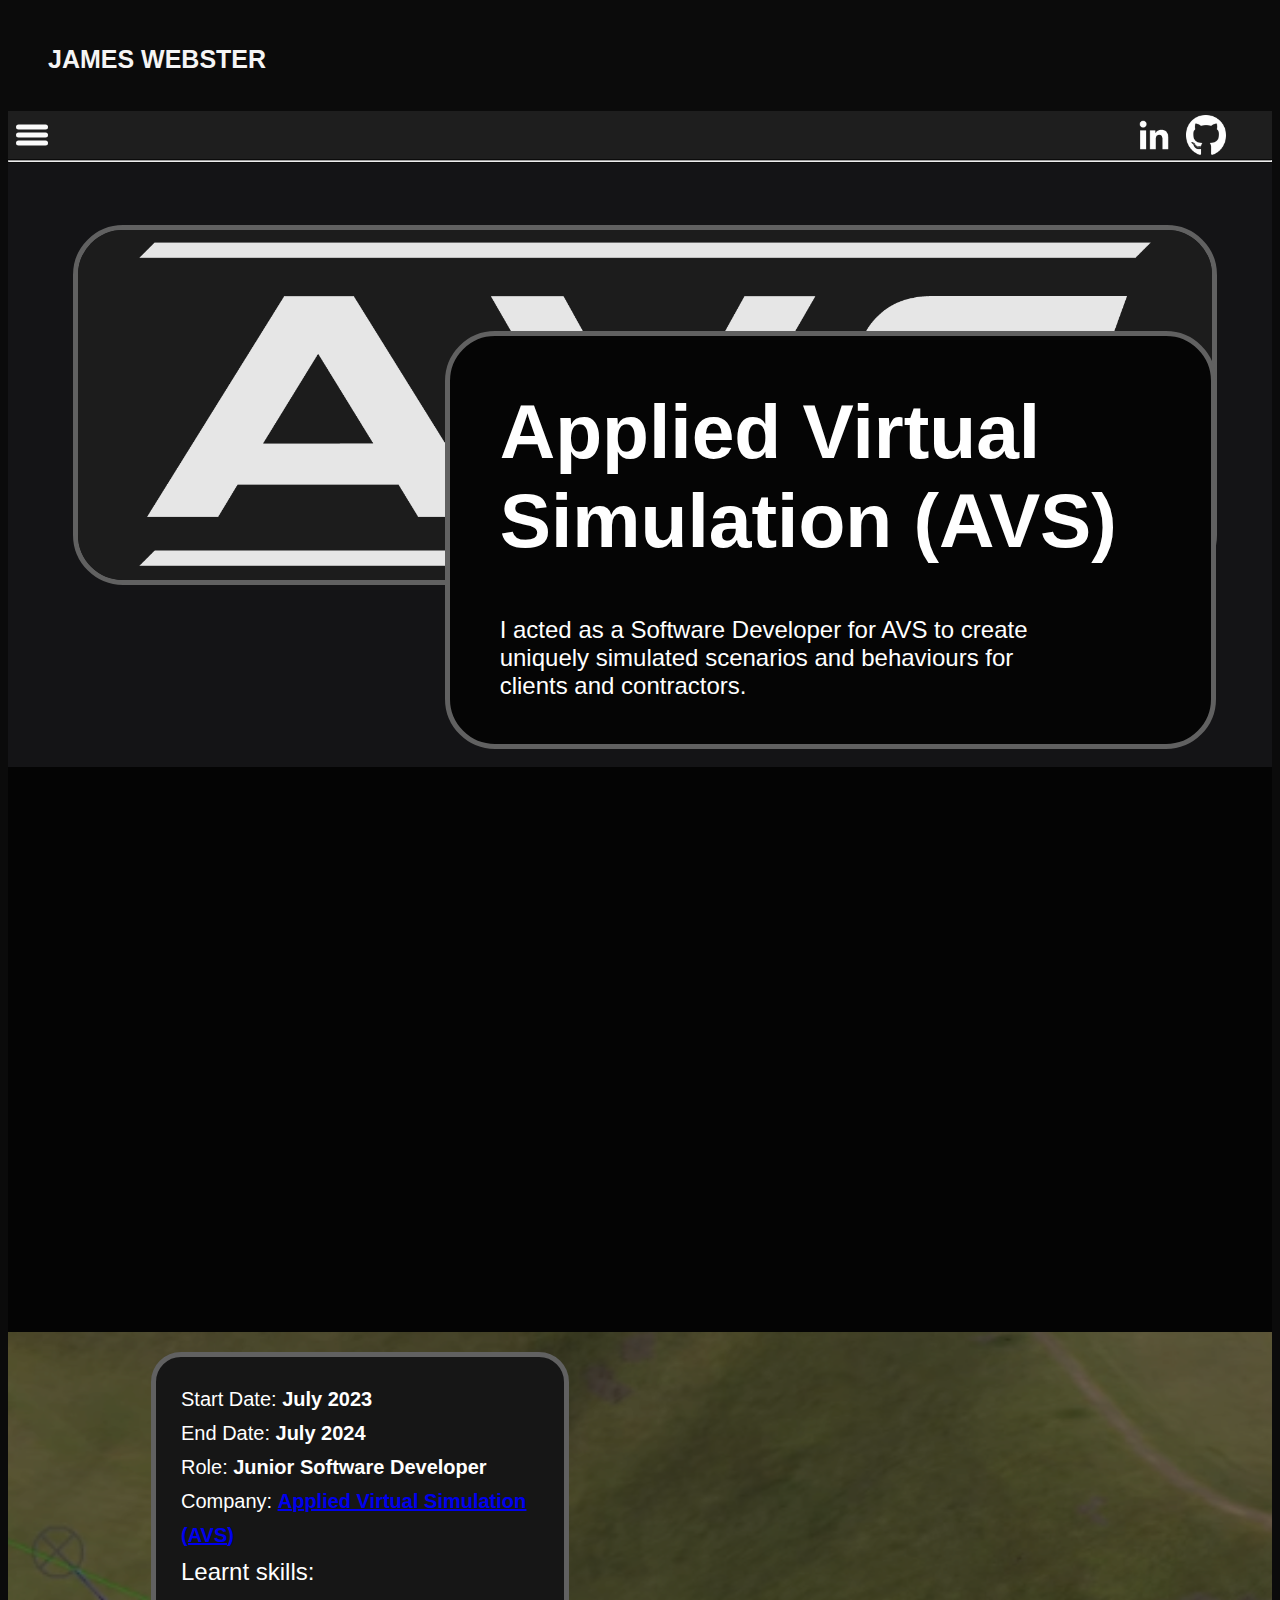
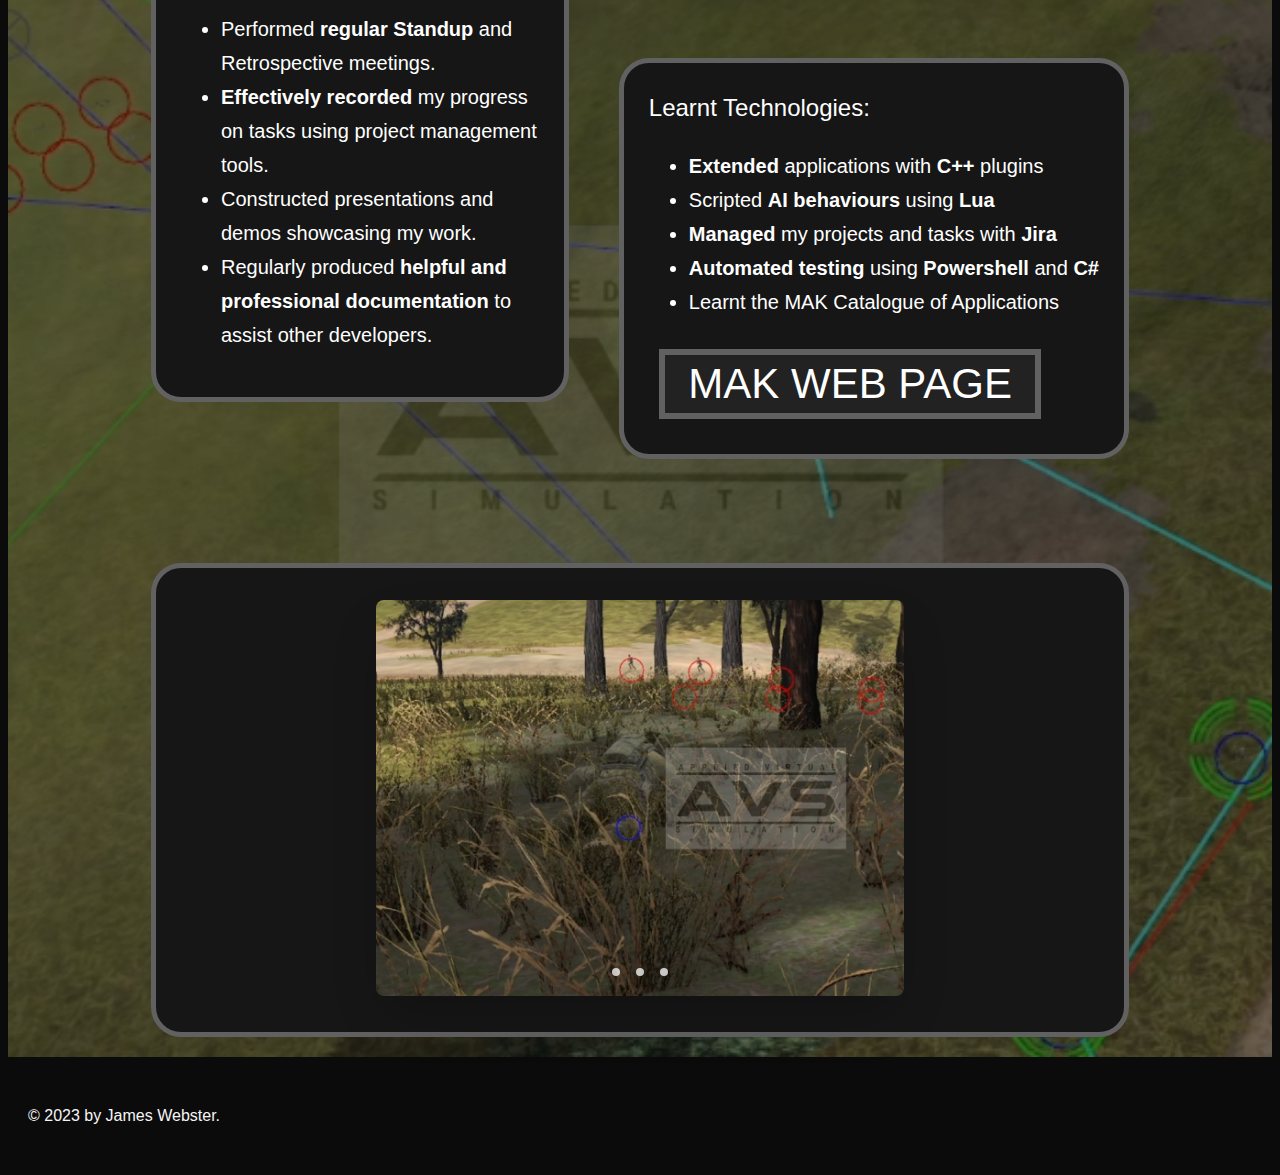
<file: portfolio/avs.html>
<!DOCTYPE html>
<html lang="en">
<head>
    <meta charset="UTF-8">
    <meta name="viewport" content="width=device-width, initial-scale=1.0">
    <title>Applied Virtual Simulation | Online Portfolio</title>
    <link rel="stylesheet" href="app.css">
</head>
<body>
    <header>
        <div style="height: 20px"></div>
        <h1 class="header-title">JAMES WEBSTER</h1>
        <div style="height: 20px"></div>
        <div style="display: flex; flex-direction: row; background-color: rgb(30, 30, 30);">
            <nav>
                <div class ="ham-menu">
                    <span></span>
                    <span></span>
                    <span></span>
                </div>
                
            </nav>
            <div class="off-screen-menu">
                <ul class="no-bullets">
                    <li><a href="index.html">Home</a></li>
                    <li><a href="riad.html">Rome In A Day</a></li>
                    <li><a href="avs.html"><u>AVS</u></a></li>
                    <li><a href="murky.html">Murky</a></li>
                    <li><a href="diner.html">Dungeon Diner</a></li>
                    <li><a href="down.html">GET DOWN</a></li>
                    <li><a href="sheep.html">Move Sheep</a></li>
                    <li><a href="pong.html">Pirate Pong</a></li>
                </ul>
            </div>
            <div class="navbar-links hide-text">
                <a  href="https://www.linkedin.com/in/james-webster-390a9423a/"><button class="navbar-button-img">
                    <img 
                    src="pngs/free/linked.png" 
                    alt="LinkedIn button"/>
                </button></a>
                <a href="https://github.com/JamesWebbDev"><button class="navbar-button-img">
                    <img 
                    src="pngs/free/github.png" 
                    alt="Github button"/>
                </button></a>
            </div>
        </div>
        <script>
            const hamMenu = document.querySelector('.ham-menu');

            const offScreenMenu = document.querySelector('.off-screen-menu');

            hamMenu.addEventListener('click', () => {
                hamMenu.classList.toggle('active')
                offScreenMenu.classList.toggle('active')
            })

        </script>
        <hr>
    </header>
    
    <main>
        <div class="container-main">
            <div 
            class="container banner-height" 
            style="background-color: rgb(20, 20, 22);">
                <section 
                class="flex-row template-header-box hide-banner"
                style="bottom: 60px;">
                    <div 
                    class="dim-max"
                    style="display: flex;">
                        <img 
                        class="border-basic"
                        style="flex: 1 0 100%; object-fit:cover; border-color: rgb(97, 97, 97);"
                        src="pngs/avs/avs_logo_b.png" 
                        alt="Main Image of Applied Virtual Simulation">
                    </div>
                </section>
                <section 
                class="flex-row template-header-box replace-banner">
                    <div class="dim-half-x hide-banner"></div>
                    <div 
                    class="width-max border-basic"
                    style="padding-bottom: 20px;  background-color:rgb(5, 5, 5); border-color: rgb(97, 97, 97);">
                        <h1>Applied Virtual Simulation (AVS)</h1>
                        <p>
                            I acted as a Software Developer for AVS to create uniquely simulated scenarios and behaviours for clients and contractors.
                        </p>
                    </div>
                </section>
            </div>
            <div class="container" style="background-color: rgb(4, 4, 4); padding-top: 20px; padding-bottom: 20px">
                <div class="vid-wrapper">
                    <iframe 
                    width="100%"
                    height="100%"
                    src="https://www.youtube.com/embed/1wA0wIEdD4w?si=bFgafdcZ1VvKcij0" 
                    title="YouTube video player" 
                    frameborder="0" 
                    allow="accelerometer; autoplay; clipboard-write; encrypted-media; gyroscope; picture-in-picture; web-share" 
                    allowfullscreen>
                    </iframe>
                </div>
            </div>
            <div 
            class="container"  
            style="position: relative; padding-top: 20px; padding-bottom: 20px;">
                <img 
                class="template-back-image dim-max"
                src="pngs/avs/avs_0.png" 
                alt="Background Image of Template Game">
                <div 
                class="grid container-info-box">
                    <div 
                    class="container-info"
                    style="grid-area: a; border-color: rgb(97, 97, 97);">
                        Start Date: <b>July 2023</b><br>
                        End Date: <b>July 2024</b><br>
                        Role: <b>Junior Software Developer</b><br>
                        Company: <a href="https://appliedvirtual.net/"><b><u>Applied Virtual Simulation (AVS)</u></b></a>
                        <br>
                        <big>Learnt skills:</big> 
                        <ul>
                            <li>Performed <b>regular Standup</b> and Retrospective meetings.</li>
                            <li><b>Effectively recorded</b> my progress on tasks using project management tools.</li>
                            <li>Constructed <b></b>presentations and demos</b> showcasing my work.</li>
                            <li>Regularly produced <b>helpful and professional documentation</b> to assist other developers.</li>
                        </ul>
                    </div>
                    <div 
                    class="container-info"
                    style="grid-area: b; border-color: rgb(97, 97, 97);">
                        <big>Learnt Technologies:</big> 
                        <ul>
                            <li><b>Extended</b> applications with <b>C++</b> plugins</li>
                            <li>Scripted <b>AI behaviours</b> using <b>Lua</b></li>
                            <li><b>Managed</b> my projects and tasks with <b>Jira</b></li>
                            <li><b>Automated testing</b> using <b>Powershell</b> and <b>C#</b></li>
                            <li>Learnt the MAK Catalogue of Applications</li>
                        </ul>
                        <button class="btn-info" style="border-color: rgb(97, 97, 97);"><a class="link-gameplay" href="https://www.mak.com/mak-one/apps">
                            MAK WEB PAGE
                        </a></button>
                    </div>
                    <section 
                    class="container-info slideshow" 
                    style="grid-area: c; border-color: rgb(97, 97, 97);">
                        <div class="slider-wrapper">
                            <div class="slider">
                                <img id="slide-1" src="pngs/avs/avs_1.png" alt="Slideshow AVS image 1"/>
                                <img id="slide-2" src="pngs/avs/avs_2.png" alt="Slideshow AVS image 2"/>
                                <img id="slide-3" src="pngs/avs/avs_3.png" alt="Slideshow AVS image 3"/>
                            </div>
                            <div class="slider-nav">
                                <a href="#slide-1"></a>
                                <a href="#slide-2"></a>
                                <a href="#slide-3"></a>
                            </div>
                        </div>
                    </section>
                </div>
                
            </div>
        </div>
    </main>
    
    <footer>
        <p class="footer-block">&copy; 2023 by James Webster.</p>
    </footer>
</body>
</html>
</file>
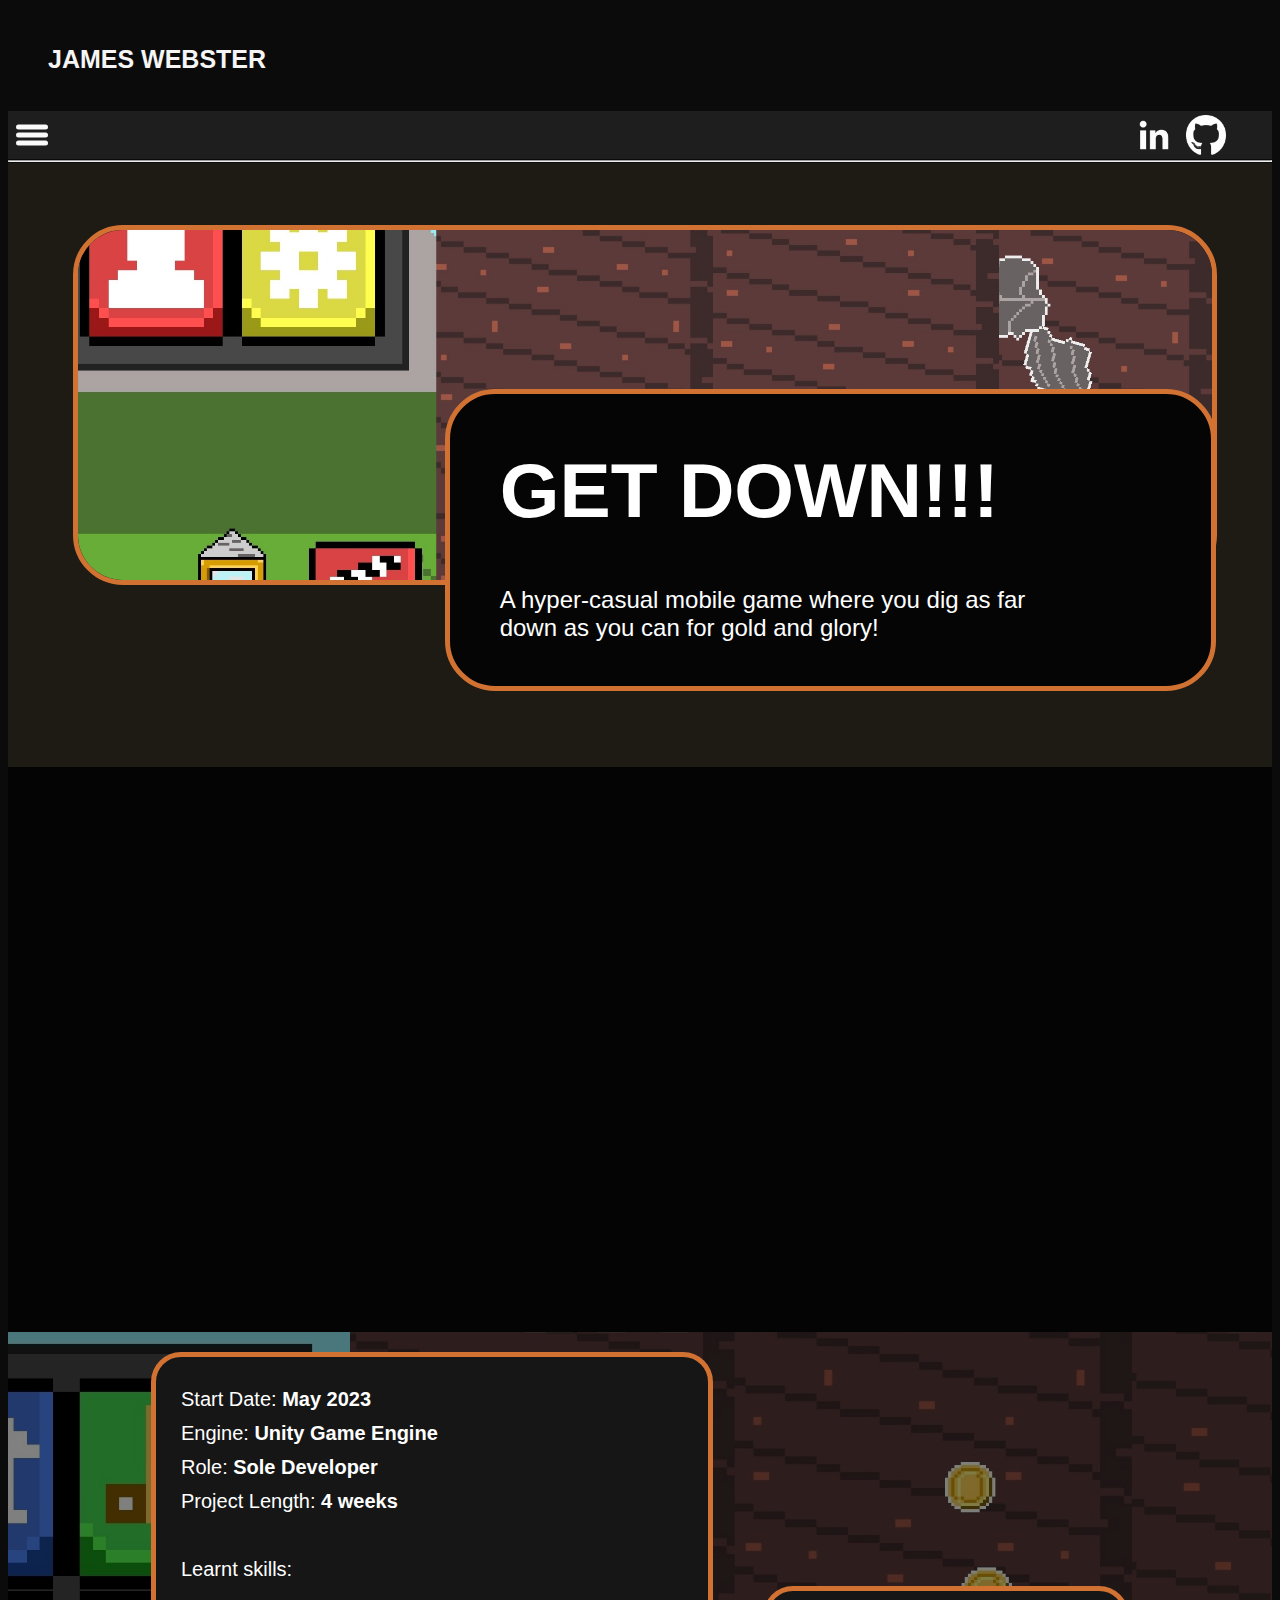
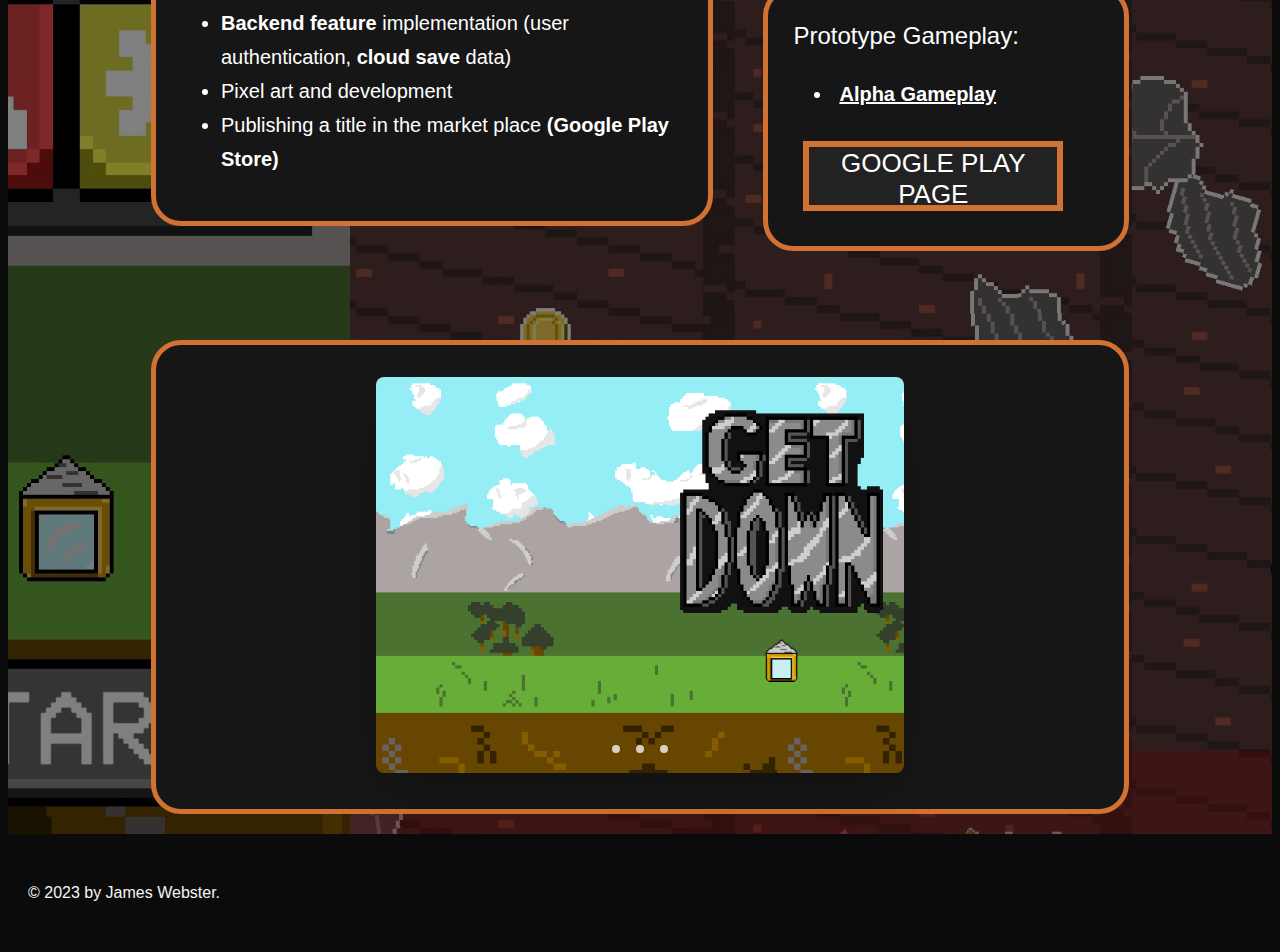
<file: portfolio/down.html>
<!DOCTYPE html>
<html lang="en">
<head>
    <meta charset="UTF-8">
    <meta name="viewport" content="width=device-width, initial-scale=1.0">
    <title>GET DOWN | Online Portfolio</title>
    <link rel="stylesheet" href="app.css">
</head>
<body>
    <header>
        <div style="height: 20px"></div>
        <h1 class="header-title">JAMES WEBSTER</h1>
        <div style="height: 20px"></div>
        <div style="display: flex; flex-direction: row; background-color: rgb(30, 30, 30);">
            <nav>
                <div class ="ham-menu">
                    <span></span>
                    <span></span>
                    <span></span>
                </div>
                
            </nav>
            <div class="off-screen-menu">
                <ul class="no-bullets">
                    <li><a href="index.html">Home</a></li>
                    <li><a href="avs.html">AVS</a></li>
                    <li><a href="murky.html">Murky</a></li>
                    <li><a href="diner.html">Dungeon Diner</a></li>
                    <li><a href="down.html"><u>GET DOWN</u></a></li>
                    <li><a href="sheep.html">Move Sheep</a></li>
                    <li><a href="pong.html">Pirate Pong</a></li>
                </ul>
            </div>
            <div class="navbar-links hide-text">
                <a  href="https://www.linkedin.com/in/james-webster-390a9423a/"><button class="navbar-button-img">
                    <img 
                    src="pngs/free/linked.png" 
                    alt="LinkedIn button"/>
                </button></a>
                <a href="https://github.com/JamesWebbDev"><button class="navbar-button-img">
                    <img 
                    src="pngs/free/github.png" 
                    alt="Github button"/>
                </button></a>
            </div>
        </div>
        <script>
            const hamMenu = document.querySelector('.ham-menu');

            const offScreenMenu = document.querySelector('.off-screen-menu');

            hamMenu.addEventListener('click', () => {
                hamMenu.classList.toggle('active')
                offScreenMenu.classList.toggle('active')
            })

        </script>
        <hr>
    </header>
    
    <main>
        <div class="container-main">
            <div 
            class="container banner-height" 
            style="background-color: rgb(30, 26, 20);">
                <section 
                class="flex-row template-header-box hide-banner"
                style="bottom: 60px;">
                    <div 
                    class="dim-max"
                    style="display: flex;">
                        <img 
                        class="border-basic"
                        style="flex: 1 0 100%; object-fit:cover; border-color: rgb(209, 113, 50);"
                        src="pngs/get_down/gd_3.png" 
                        alt="Main Image of GET DOWN!!!">
                    </div>
                </section>
                <section 
                class="flex-row template-header-box replace-banner">
                    <div class="dim-half-x hide-banner"></div>
                    <div 
                    class="width-max border-basic"
                    style="padding-bottom: 20px; background-color:rgb(5, 5, 5); border-color: rgb(209, 113, 50);">
                        <h1>GET DOWN!!!</h1>
                        <p>
                            A hyper-casual mobile game where you dig as far down as you can for gold and glory!
                        </p>
                    </div>
                </section>
            </div>
            <div class="container" style="background-color: rgb(4, 4, 4); padding-top: 20px; padding-bottom: 20px">
                <div class="vid-wrapper">
                    <iframe 
                    width="100%" 
                    height="100%" 
                    src="https://www.youtube.com/embed/IlOAwYijXAY?si=nUMxMl_d4UHU_BT6" 
                    title="YouTube video player" 
                    frameborder="0" 
                    allow="accelerometer; autoplay; clipboard-write; encrypted-media; gyroscope; picture-in-picture; web-share" 
                    allowfullscreen>
                    </iframe>
                </div>
            </div>
            <div 
            class="container"  
            style="position: relative; padding-top: 20px; padding-bottom: 20px;">
                <img 
                class="template-back-image dim-max"
                src="pngs/get_down/gd_3.png" 
                alt="Background Image of Template Game">
                <div 
                class="grid container-info-box">
                    <div 
                    class="container-info"
                    style="grid-area: a; border-color: rgb(209, 113, 50);">
                        Start Date: <b>May 2023</b><br>
                        Engine: <b>Unity Game Engine</b><br>
                        Role: <b>Sole Developer</b><br>
                        Project Length: <b>4 weeks</b><br>
                        <br>
                        Learnt skills: 
                        <ul>
                            <li><b>Backend feature</b> implementation (user authentication, <b>cloud save</b> data)</li>
                            <li>Pixel art and development</li>
                            <li>Publishing a title in the market place <b>(Google Play Store)</b></li>
                        </ul>
                    </div>
                    <div 
                    class="container-info"
                    style="grid-area: b; border-color: rgb(209, 113, 50);">
                        <big>Prototype Gameplay:</big> 
                        <u><b>
                        <ul>
                            <li><a class="link-gameplay" href="https://youtu.be/IlOAwYijXAY">
                                Alpha Gameplay
                            </a></li>
                        </ul>
                        </b></u>
                        <button class="btn-info" style="font-size: min(3vw, 26px); border-color: rgb(209, 113, 50);"><a class="link-gameplay" href="https://play.google.com/store/apps/details?id=com.velcogames.getdown">
                            GOOGLE PLAY PAGE
                        </a></button>
                    </div>
                    <section 
                    class="container-info slideshow" 
                    style="grid-area: c; border-color: rgb(209, 113, 50);">
                        <div class="slider-wrapper">
                            <div class="slider">
                                <img id="slide-1" src="pngs/get_down/gd_0.png" alt="Slideshow GET DOWN image 1"/>
                                <img id="slide-2" src="pngs/get_down/gd_1.jpg" alt="Slideshow GET DOWN image 2"/>
                                <img id="slide-3" src="pngs/get_down/gd_2.png" alt="Slideshow GET DOWN image 3"/>
                            </div>
                            <div class="slider-nav">
                                <a href="#slide-1"></a>
                                <a href="#slide-2"></a>
                                <a href="#slide-3"></a>
                            </div>
                        </div>
                    </section>
                </div>
                
            </div>
        </div>
    </main>
    
    <footer>
        <p class="footer-block">&copy; 2023 by James Webster.</p>
    </footer>
</body>
</html>
</file>
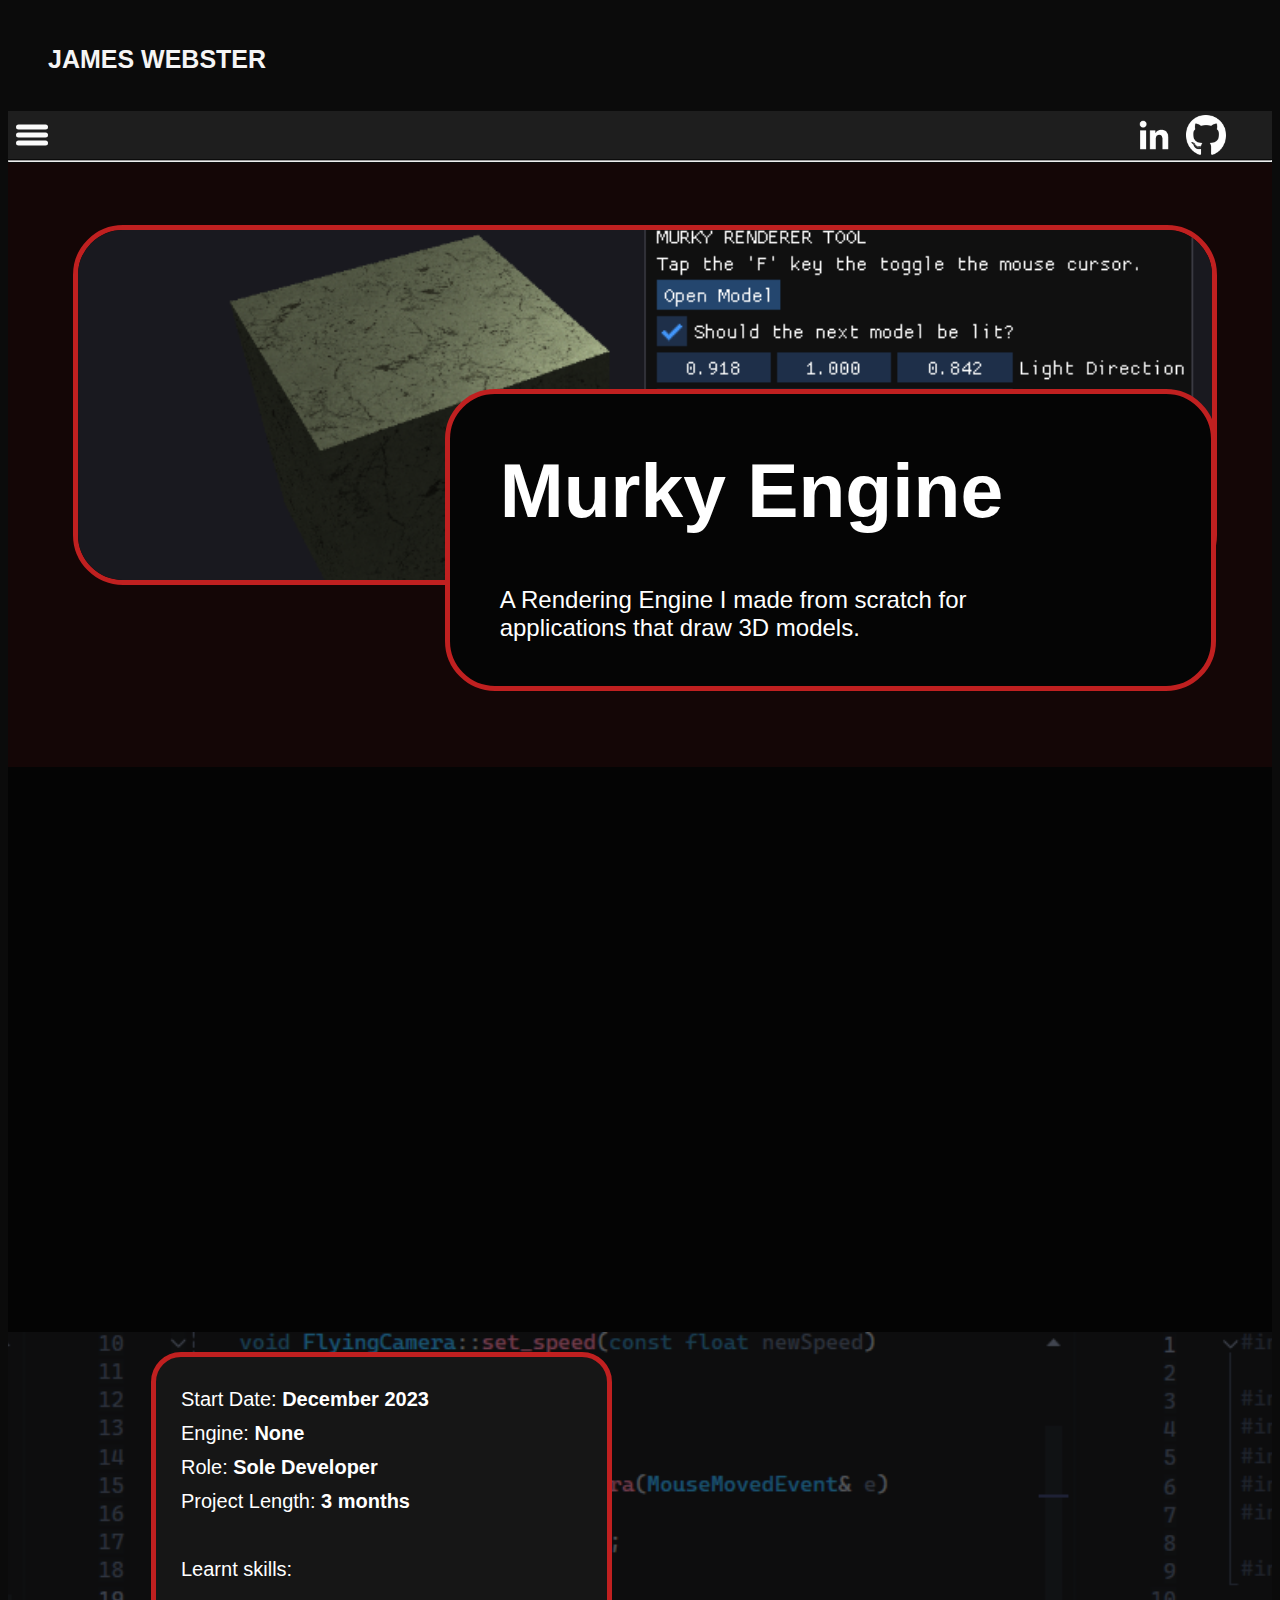
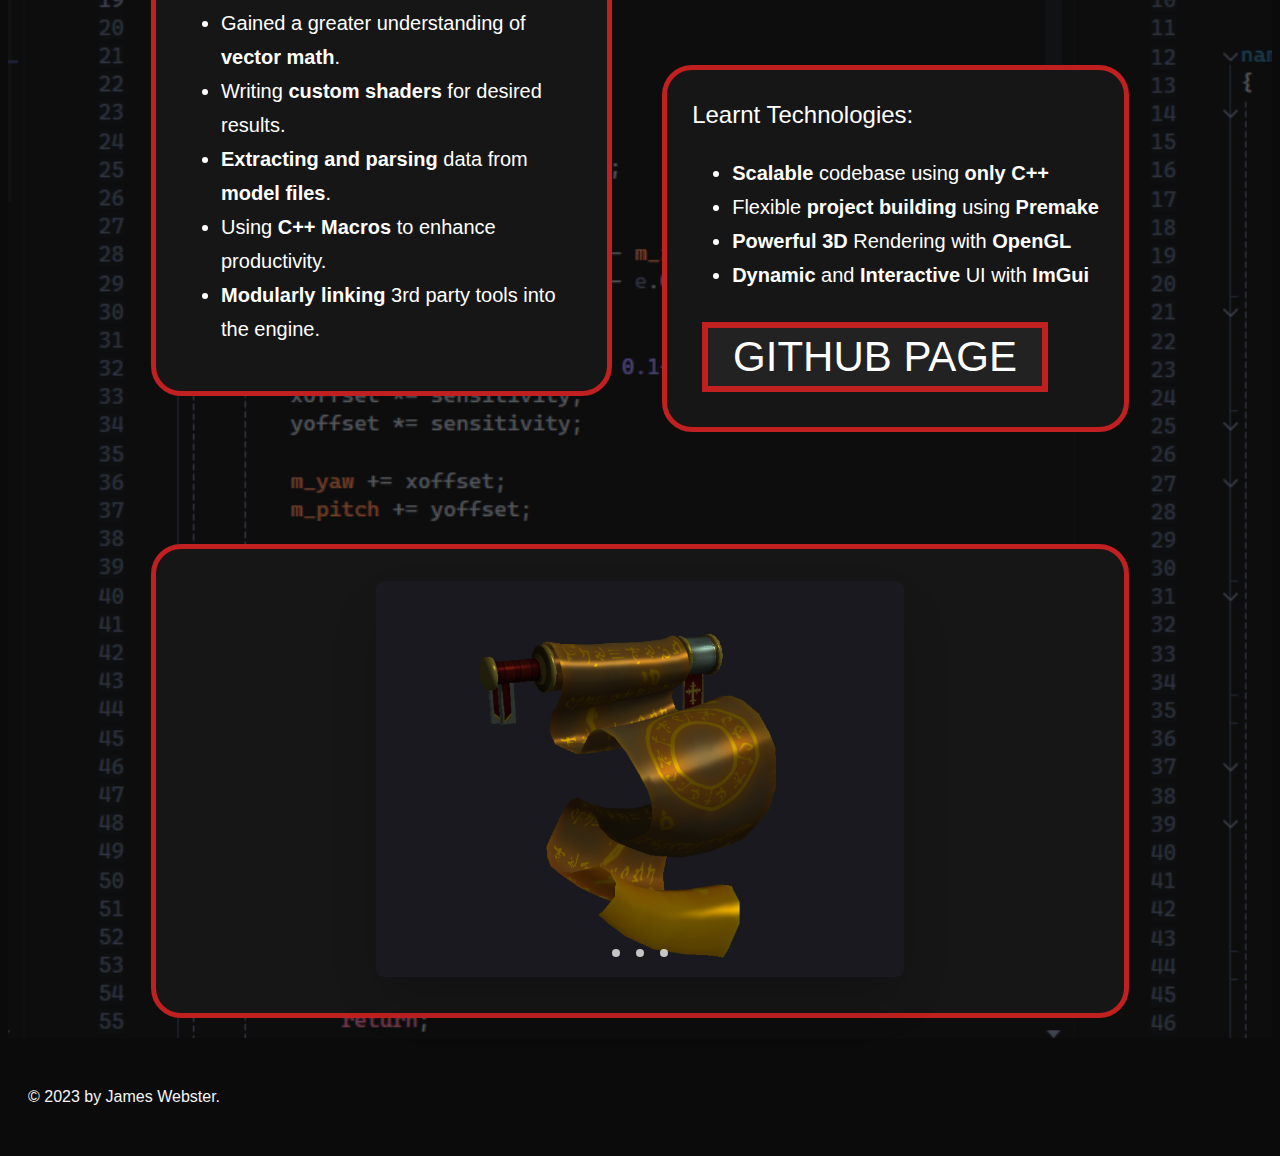
<file: portfolio/murky.html>
<!DOCTYPE html>
<html lang="en">
<head>
    <meta charset="UTF-8">
    <meta name="viewport" content="width=device-width, initial-scale=1.0">
    <title>Murky Engine | Online Portfolio</title>
    <link rel="stylesheet" href="app.css">
</head>
<body>
    <header>
        <div style="height: 20px"></div>
        <h1 class="header-title">JAMES WEBSTER</h1>
        <div style="height: 20px"></div>
        <div style="display: flex; flex-direction: row; background-color: rgb(30, 30, 30);">
            <nav>
                <div class ="ham-menu">
                    <span></span>
                    <span></span>
                    <span></span>
                </div>
                
            </nav>
            <div class="off-screen-menu">
                <ul class="no-bullets">
                    <li><a href="index.html">Home</a></li>
                    <li><a href="riad.html">Rome In A Day</a></li>
                    <li><a href="avs.html">AVS</a></li>
                    <li><a href="murky.html"><u>Murky</u></a></li>
                    <li><a href="diner.html">Dungeon Diner</a></li>
                    <li><a href="down.html">GET DOWN</a></li>
                    <li><a href="sheep.html">Move Sheep</a></li>
                    <li><a href="pong.html">Pirate Pong</a></li>
                </ul>
            </div>
            <div class="navbar-links hide-text">
                <a  href="https://www.linkedin.com/in/james-webster-390a9423a/"><button class="navbar-button-img">
                    <img 
                    src="pngs/free/linked.png" 
                    alt="LinkedIn button"/>
                </button></a>
                <a href="https://github.com/JamesWebbDev"><button class="navbar-button-img">
                    <img 
                    src="pngs/free/github.png" 
                    alt="Github button"/>
                </button></a>
            </div>
        </div>
        <script>
            const hamMenu = document.querySelector('.ham-menu');

            const offScreenMenu = document.querySelector('.off-screen-menu');

            hamMenu.addEventListener('click', () => {
                hamMenu.classList.toggle('active')
                offScreenMenu.classList.toggle('active')
            })

        </script>
        <hr>
    </header>
    
    <main>
        <div class="container-main">
            <div 
            class="container banner-height" 
            style="background-color: rgb(20, 6, 6);">
                <section 
                class="flex-row template-header-box hide-banner"
                style="bottom: 60px;">
                    <div 
                    class="dim-max"
                    style="display: flex;">
                        <img 
                        class="border-basic"
                        style="flex: 1 0 100%; object-fit:cover; border-color: rgb(192, 32, 32);"
                        src="pngs/murky/murky_0.png" 
                        alt="Main Image of Dungeon Diner">
                    </div>
                </section>
                <section 
                class="flex-row template-header-box replace-banner">
                    <div class="dim-half-x hide-banner"></div>
                    <div 
                    class="width-max border-basic"
                    style="padding-bottom: 20px;  background-color:rgb(5, 5, 5); border-color: rgb(192, 32, 32);">
                        <h1>Murky Engine</h1>
                        <p>
                            A Rendering Engine I made from scratch for applications that draw 3D models.
                        </p>
                    </div>
                </section>
            </div>
            <div class="container" style="background-color: rgb(4, 4, 4); padding-top: 20px; padding-bottom: 20px">
                <div class="vid-wrapper">
                    <iframe 
                    width="100%"
                    height="100%"
                    src="https://www.youtube.com/embed/vc0rgRQ4jHo?si=c5ppwveqtH3FvJJo" 
                    title="YouTube video player" 
                    frameborder="0" 
                    allow="accelerometer; autoplay; clipboard-write; encrypted-media; gyroscope; picture-in-picture; web-share" 
                    allowfullscreen>
                    </iframe>
                </div>
            </div>
            <div 
            class="container"  
            style="position: relative; padding-top: 20px; padding-bottom: 20px;">
                <img 
                class="template-back-image dim-max"
                src="pngs/murky/murky_1.png" 
                alt="Background Image of Template Game">
                <div 
                class="grid container-info-box">
                    <div 
                    class="container-info"
                    style="grid-area: a; border-color: rgb(192, 32, 32);">
                        Start Date: <b>December 2023</b><br>
                        Engine: <b>None</b><br>
                        Role: <b>Sole Developer</b><br>
                        Project Length: <b>3 months</b><br>
                        <br>
                        Learnt skills: 
                        <ul>
                            <li>Gained a greater understanding of <b>vector math</b>.</li>
                            <li>Writing <b>custom shaders</b> for desired results.</li>
                            <li><b>Extracting and parsing</b> data from <b>model files</b>.</li>
                            <li>Using <b>C++ Macros</b> to enhance productivity.</li>
                            <li><b>Modularly linking</b> 3rd party tools into the engine.</li>
                        </ul>
                    </div>
                    <div 
                    class="container-info"
                    style="grid-area: b; border-color: rgb(192, 32, 32);">
                        <big>Learnt Technologies:</big> 
                        <ul>
                            <li><b>Scalable</b> codebase using <b>only C++</b></li>
                            <li>Flexible <b>project building</b> using <b>Premake</b></li>
                            <li><b>Powerful 3D</b> Rendering with <b>OpenGL</b></li>
                            <li><b>Dynamic</b> and <b>Interactive</b> UI with <b>ImGui</b></li>
                        </ul>
                        <button class="btn-info" style="border-color: rgb(192, 32, 32);"><a class="link-gameplay" href="https://github.com/JamesWebbDev/Murky">
                            GITHUB PAGE
                        </a></button>
                    </div>
                    <section 
                    class="container-info slideshow" 
                    style="grid-area: c; border-color: rgb(192, 32, 32);">
                        <div class="slider-wrapper">
                            <div class="slider">
                                <img id="slide-1" src="pngs/murky/murky_4.png" alt="Slideshow Murky Engine Scoll"/>
                                <img id="slide-2" src="pngs/murky/murky_3.png" alt="Slideshow Murky Engine Bunny"/>
                                <img id="slide-3" src="pngs/murky/murky_2.png" alt="Slideshow Murky Engine Sword"/>
                            </div>
                            <div class="slider-nav">
                                <a href="#slide-1"></a>
                                <a href="#slide-2"></a>
                                <a href="#slide-3"></a>
                            </div>
                        </div>
                    </section>
                </div>
                
            </div>
        </div>
    </main>
    
    <footer>
        <p class="footer-block">&copy; 2023 by James Webster.</p>
    </footer>
</body>
</html>
</file>
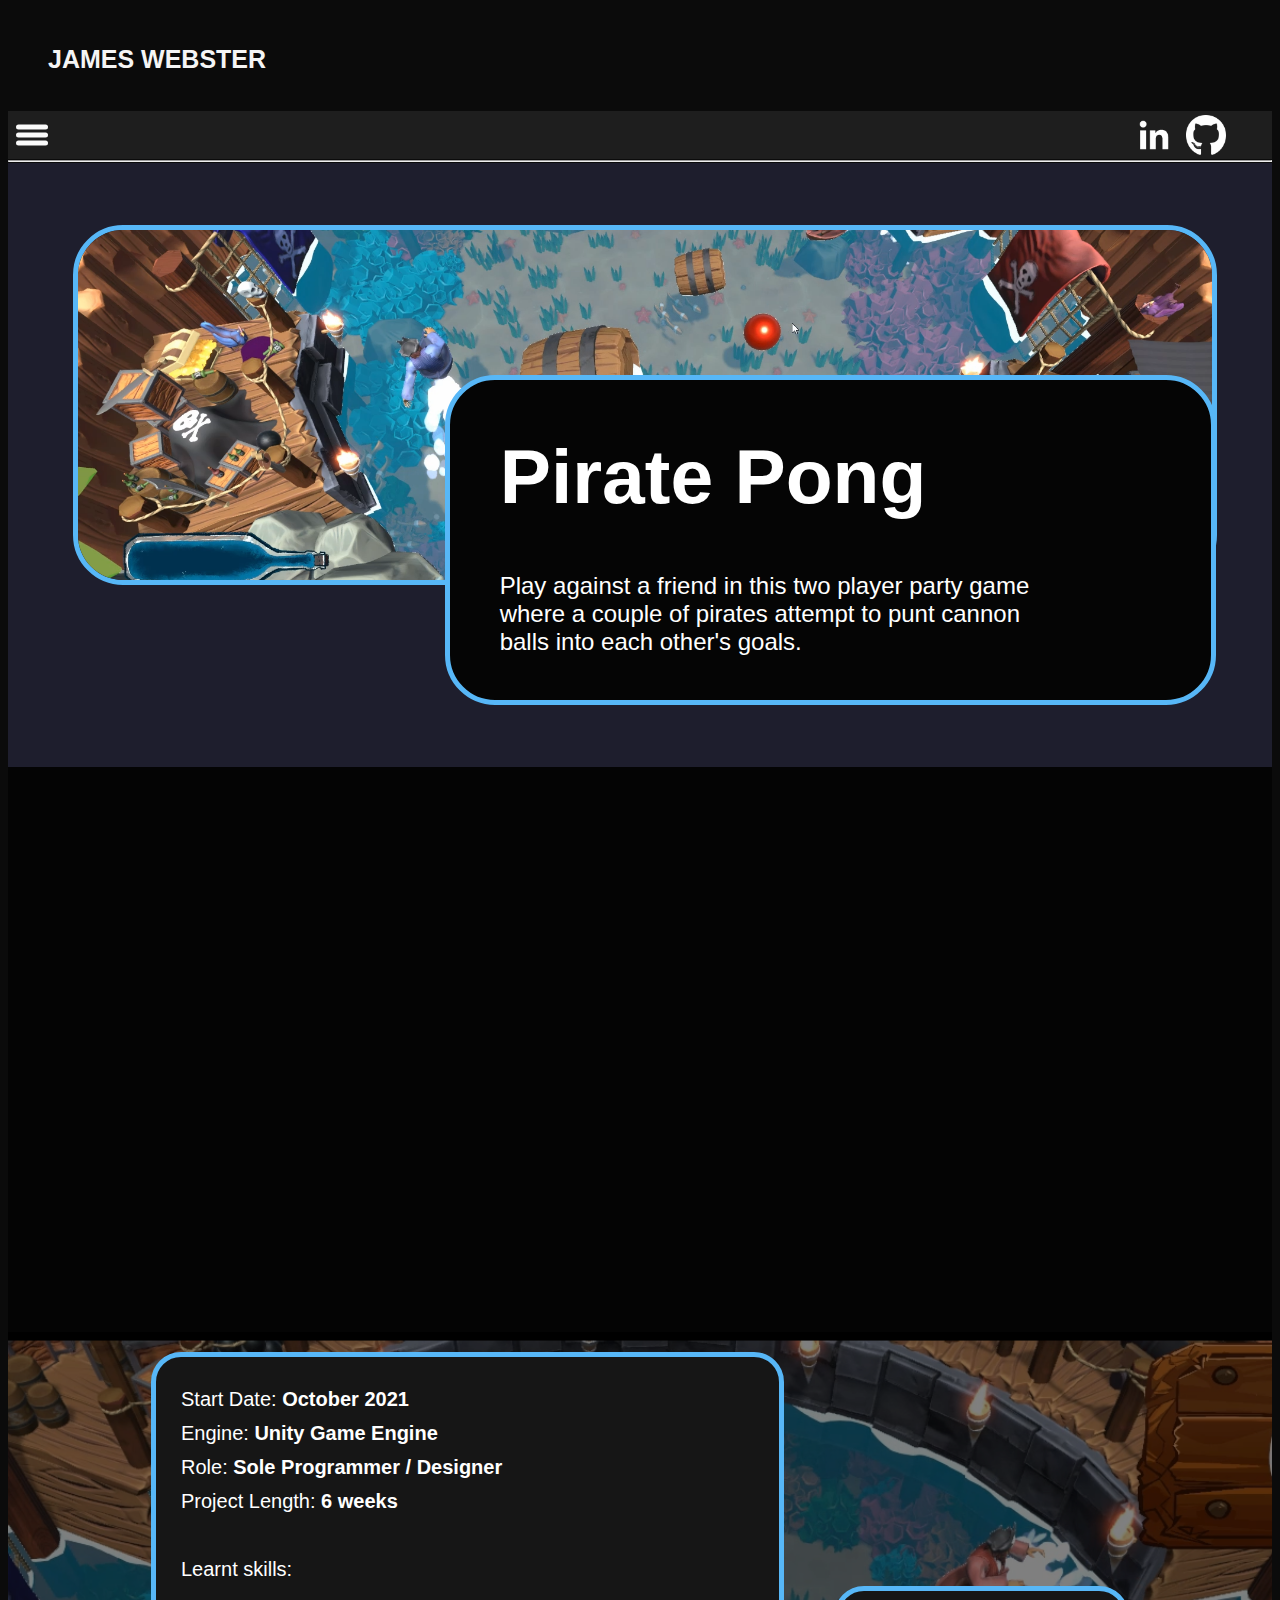
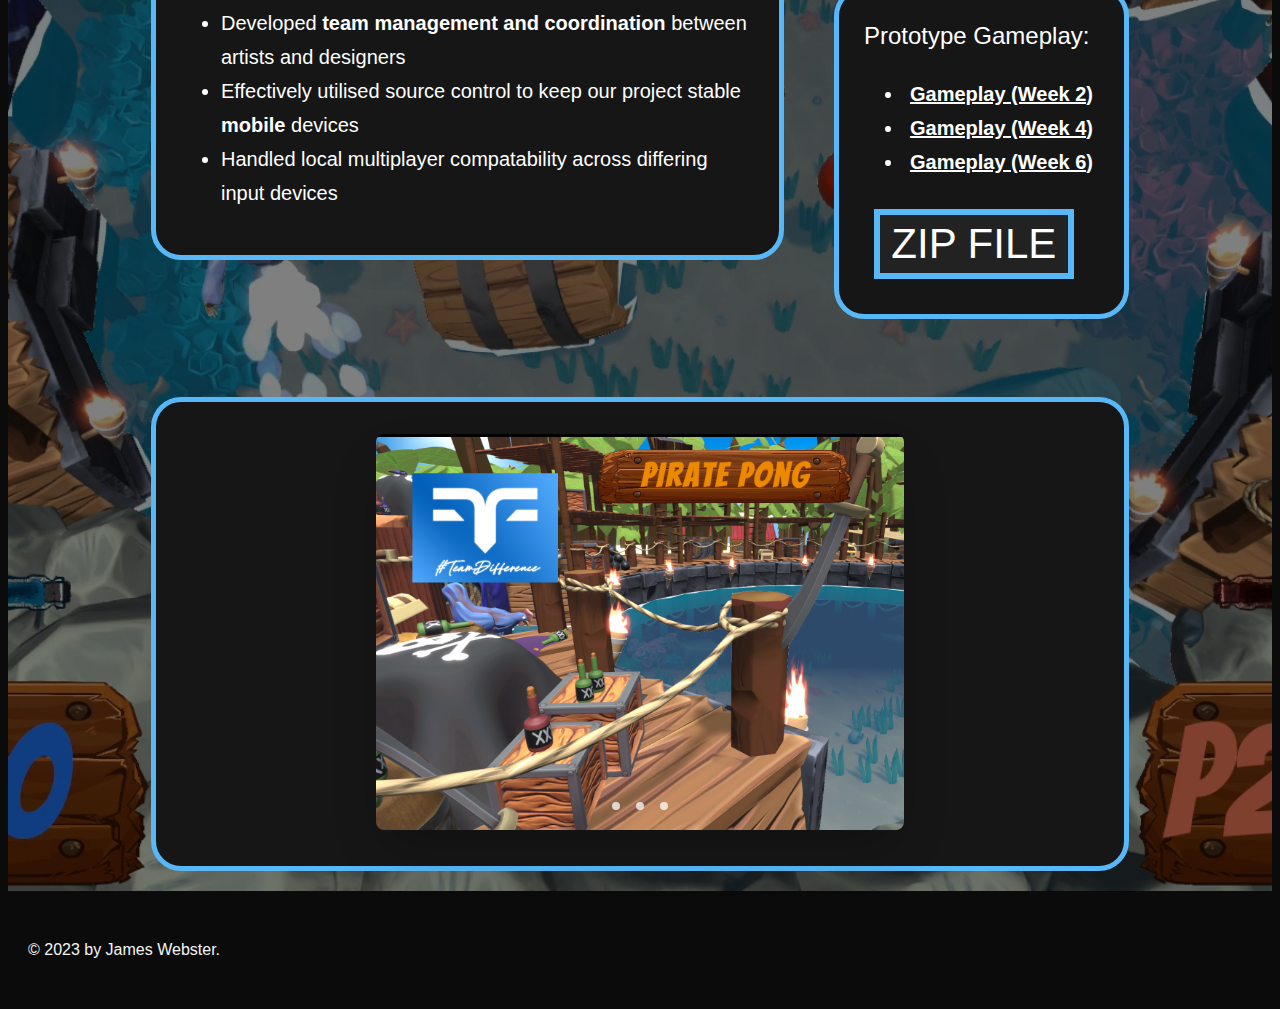
<file: portfolio/pong.html>
<!DOCTYPE html>
<html lang="en">
<head>
    <meta charset="UTF-8">
    <meta name="viewport" content="width=device-width, initial-scale=1.0">
    <title>Pirate Pong | Online Portfolio</title>
    <link rel="stylesheet" href="app.css">
</head>
<body>
    <header>
        <div style="height: 20px"></div>
        <h1 class="header-title">JAMES WEBSTER</h1>
        <div style="height: 20px"></div>
        <div style="display: flex; flex-direction: row; background-color: rgb(30, 30, 30);">
            <nav>
                <div class ="ham-menu">
                    <span></span>
                    <span></span>
                    <span></span>
                </div>
                
            </nav>
            <div class="off-screen-menu">
                <ul class="no-bullets">
                    <li><a href="index.html">Home</a></li>
                    <li><a href="riad.html">Rome In A Day</a></li>
                    <li><a href="avs.html">AVS</a></li>
                    <li><a href="murky.html">Murky</a></li>
                    <li><a href="diner.html">Dungeon Diner</a></li>
                    <li><a href="down.html">GET DOWN</a></li>
                    <li><a href="sheep.html">Move Sheep</a></li>
                    <li><a href="pong.html"><u>Pirate Pong</u></a></li>
                </ul>
            </div>
            <div class="navbar-links hide-text">
                <a  href="https://www.linkedin.com/in/james-webster-390a9423a/"><button class="navbar-button-img">
                    <img 
                    src="pngs/free/linked.png" 
                    alt="LinkedIn button"/>
                </button></a>
                <a href="https://github.com/JamesWebbDev"><button class="navbar-button-img">
                    <img 
                    src="pngs/free/github.png" 
                    alt="Github button"/>
                </button></a>
            </div>
        </div>
        <script>
            const hamMenu = document.querySelector('.ham-menu');

            const offScreenMenu = document.querySelector('.off-screen-menu');

            hamMenu.addEventListener('click', () => {
                hamMenu.classList.toggle('active')
                offScreenMenu.classList.toggle('active')
            })

        </script>
        <hr>
    </header>
    
    <main>
        <div class="container-main">
            <div 
            class="container banner-height" 
            style="background-color: rgb(30, 30, 45);">
                <section 
                class="flex-row template-header-box hide-banner"
                style="bottom: 60px;">
                    <div 
                    class="dim-max"
                    style="display: flex;">
                        <img 
                        class="border-basic"
                        style="flex: 1 0 100%; object-fit:cover; border-color: rgb(87, 183, 247);"
                        src="pngs/p_pong/pp_1.png" 
                        alt="Main Image of GET DOWN!!!">
                    </div>
                </section>
                <section 
                class="flex-row template-header-box replace-banner">
                    <div class="dim-half-x hide-banner"></div>
                    <div 
                    class="width-max border-basic"
                    style="padding-bottom: 20px; background-color:rgb(5, 5, 5); border-color: rgb(87, 183, 247);">
                        <h1>Pirate Pong</h1>
                        <p>
                            Play against a friend in this two player party game where a couple of pirates attempt to punt cannon balls into each other's goals.
                        </p>
                    </div>
                </section>
            </div>
            <div class="container" style="background-color: rgb(4, 4, 4); padding-top: 20px; padding-bottom: 20px">
                <div class="vid-wrapper">
                    <iframe 
                    width="100%" 
                    height="100%" 
                    src="https://www.youtube.com/embed/eqo4lKP3j9g?si=LMCZiqwh1Y6m-sgP"
                    title="YouTube video player" 
                    frameborder="0" 
                    allow="accelerometer; autoplay; clipboard-write; encrypted-media; gyroscope; picture-in-picture; web-share" 
                    allowfullscreen>
                    </iframe>
                </div>
            </div>
            <div 
            class="container"  
            style="position: relative; padding-top: 20px; padding-bottom: 20px;">
                <img 
                class="template-back-image dim-max"
                src="pngs/p_pong/pp_1.png" 
                alt="Background Image of Template Game">
                <div 
                class="grid container-info-box">
                    <div 
                    class="container-info"
                    style="grid-area: a; border-color: rgb(87, 183, 247);">
                        Start Date: <b>October 2021</b><br>
                        Engine: <b>Unity Game Engine</b><br>
                        Role: <b>Sole Programmer / Designer</b><br>
                        Project Length: <b>6 weeks</b><br>
                        <br>
                        Learnt skills: 
                        <ul>
                            <li>Developed <b>team management and coordination</b> between artists and designers</li>
                            <li>Effectively utilised source control to keep our project stable <b>mobile</b> devices</li>
                            <li>Handled local multiplayer compatability across differing input devices</li>
                        </ul>
                    </div>
                    <div 
                    class="container-info"
                    style="grid-area: b; border-color: rgb(87, 183, 247);">
                        <big>Prototype Gameplay:</big> 
                        <u><b>
                        <ul>
                            <li><a class="link-gameplay" href="https://youtu.be/zLH8Kkxs4QY">
                                Gameplay (Week 2)
                            </a></li>
                            <li><a class="link-gameplay" href="https://youtu.be/cx91evfMUyc">
                                Gameplay (Week 4)
                            </a></li>
                            <li><a class="link-gameplay" href="https://youtu.be/eqo4lKP3j9g">
                                Gameplay (Week 6)
                            </a></li>
                        </ul>
                        </b></u>
                        <button class="btn-info" style="border-color: rgb(87, 183, 247);"><a class="link-gameplay" href="PiratePong_Prototype.zip">
                            ZIP FILE
                        </a></button>
                    </div>
                    <section 
                    class="container-info slideshow" 
                    style="grid-area: c; border-color: rgb(87, 183, 247);">
                        <div class="slider-wrapper">
                            <div class="slider">
                                <img id="slide-1" src="pngs/p_pong/pp_0.png" alt="Slideshow Pirate Pong image 1"/>
                                <img id="slide-2" src="pngs/p_pong/pp_3.png" alt="Slideshow Pirate Pong image 2"/>
                                <img id="slide-3" src="pngs/p_pong/pp_4.png" alt="Slideshow Pirate Pong image 3"/>
                            </div>
                            <div class="slider-nav">
                                <a href="#slide-1"></a>
                                <a href="#slide-2"></a>
                                <a href="#slide-3"></a>
                            </div>
                        </div>
                    </section>
                </div>
                
            </div>
        </div>
    </main>
    
    <footer>
        <p class="footer-block">&copy; 2023 by James Webster.</p>
    </footer>
</body>
</html>
</file>
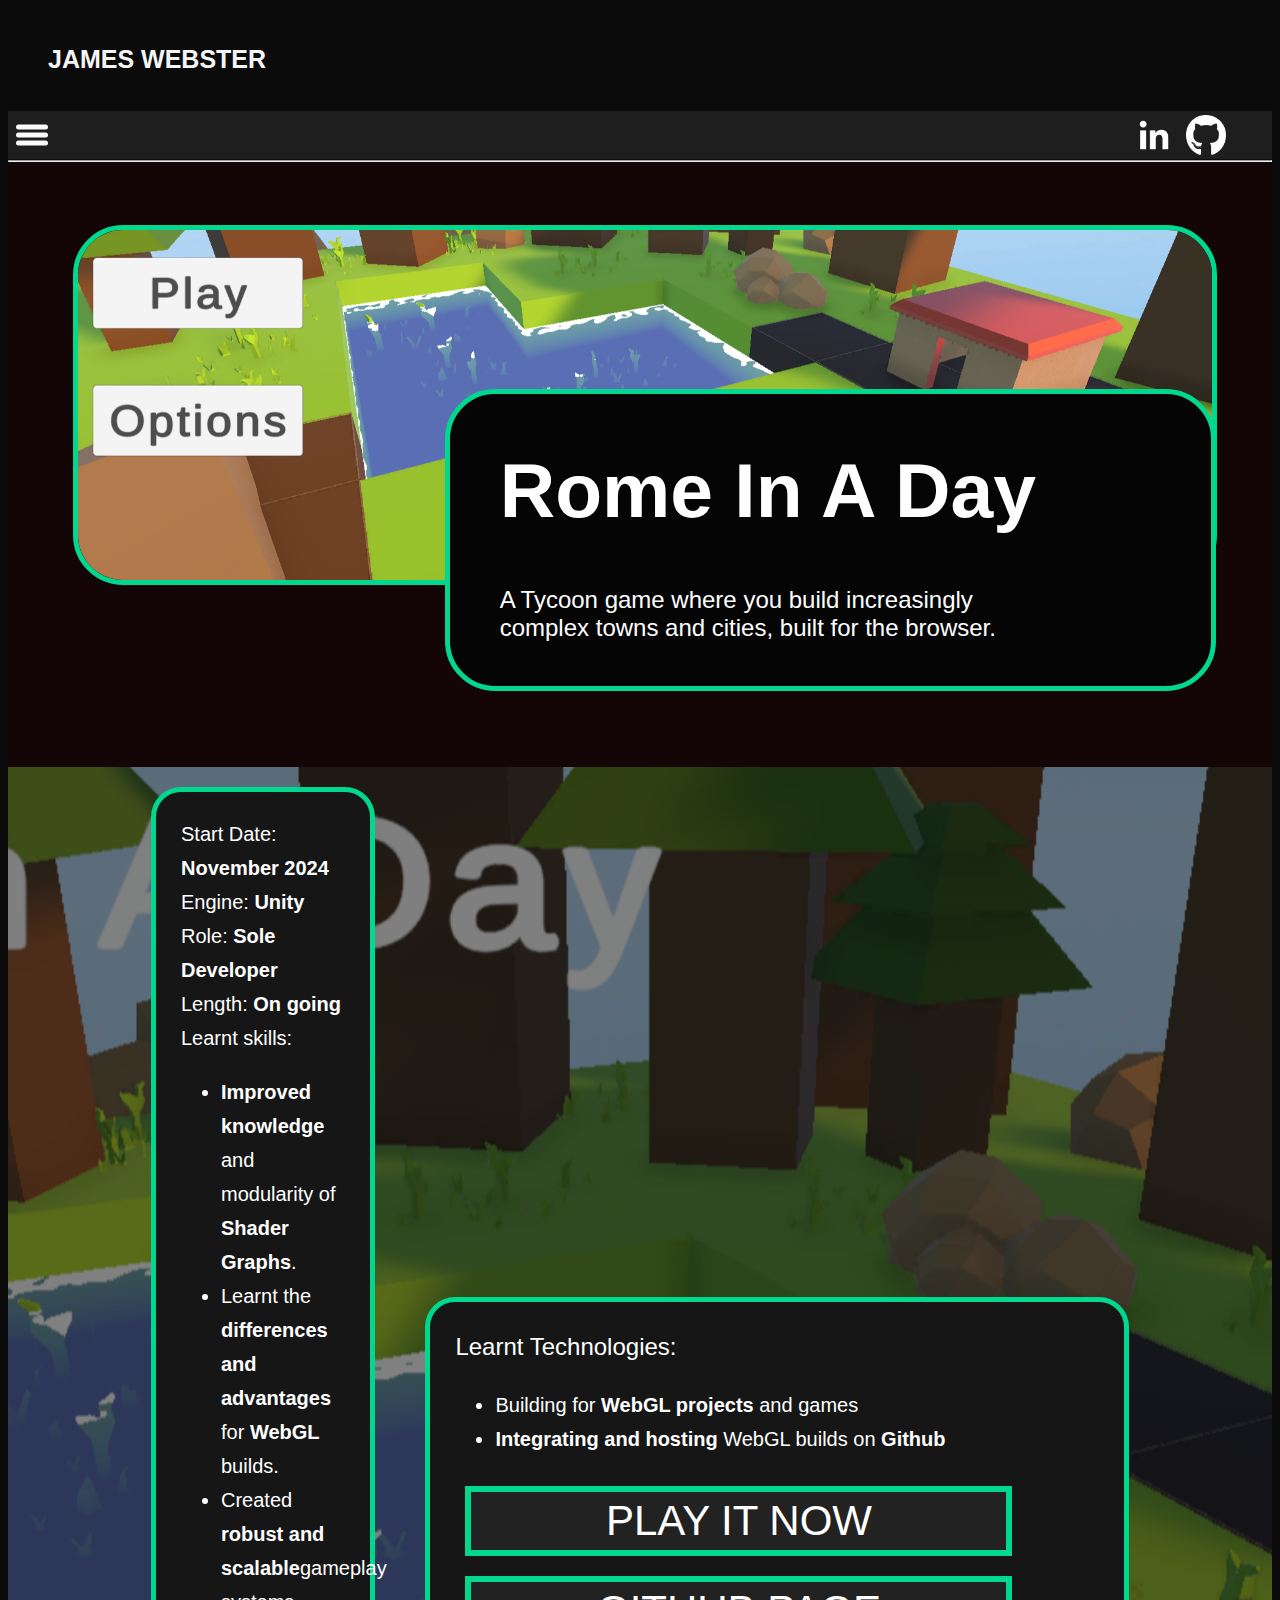
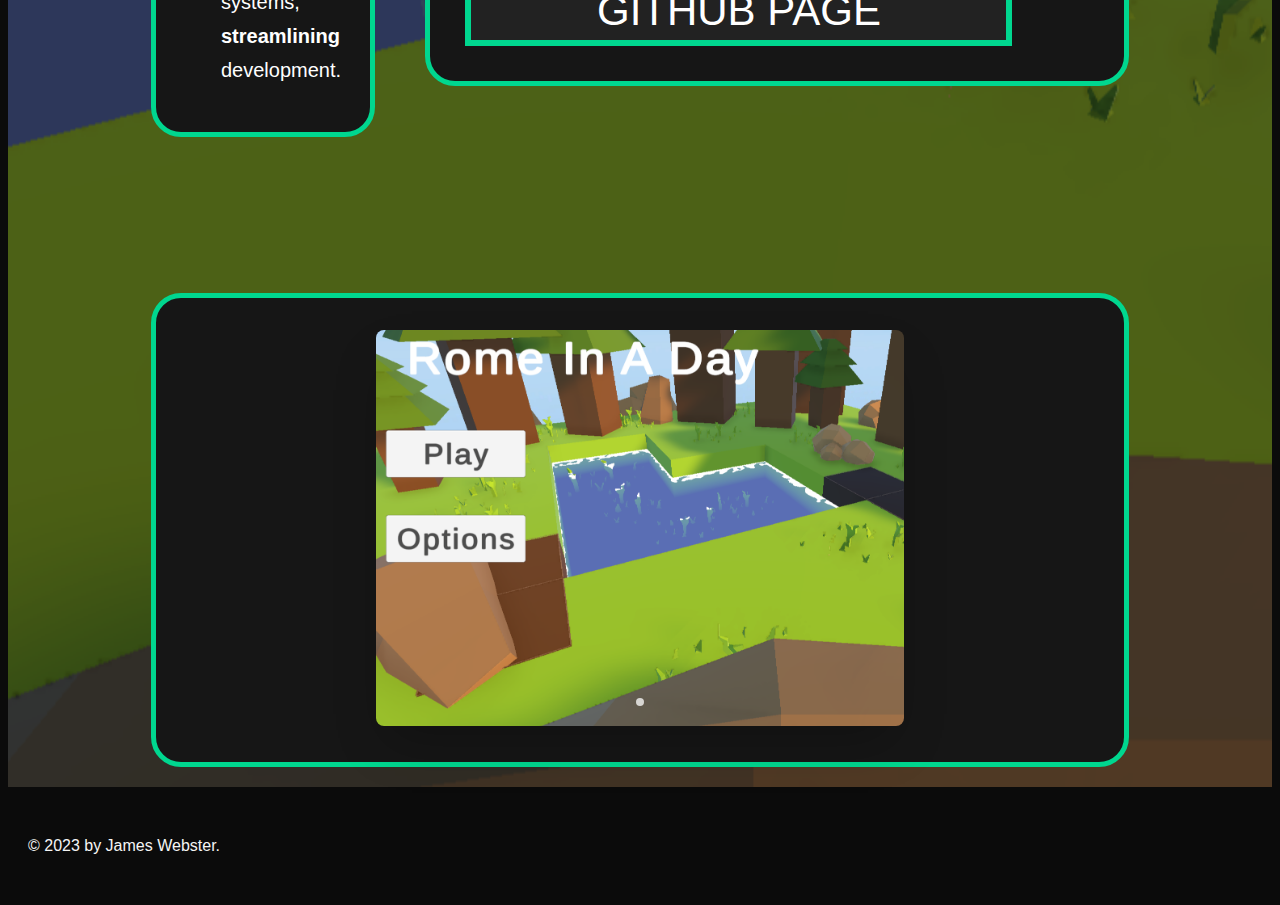
<file: portfolio/riad.html>
<!DOCTYPE html>
<html lang="en">
<head>
    <meta charset="UTF-8">
    <meta name="viewport" content="width=device-width, initial-scale=1.0">
    <title>Rome In A Day | Online Portfolio</title>
    <link rel="stylesheet" href="app.css">
</head>
<body>
    <header>
        <div style="height: 20px"></div>
        <h1 class="header-title">JAMES WEBSTER</h1>
        <div style="height: 20px"></div>
        <div style="display: flex; flex-direction: row; background-color: rgb(30, 30, 30);">
            <nav>
                <div class ="ham-menu">
                    <span></span>
                    <span></span>
                    <span></span>
                </div>
                
            </nav>
            <div class="off-screen-menu">
                <ul class="no-bullets">
                    <li><a href="index.html">Home</a></li>
                    <li><a href="riad.html"><u>Rome In A Day</u></a></li>
                    <li><a href="avs.html">AVS</a></li>
                    <li><a href="murky.html">Murky</a></li>
                    <li><a href="diner.html">Dungeon Diner</a></li>
                    <li><a href="down.html">GET DOWN</a></li>
                    <li><a href="sheep.html">Move Sheep</a></li>
                    <li><a href="pong.html">Pirate Pong</a></li>
                </ul>
            </div>
            <div class="navbar-links hide-text">
                <a  href="https://www.linkedin.com/in/james-webster-390a9423a/"><button class="navbar-button-img">
                    <img 
                    src="pngs/free/linked.png" 
                    alt="LinkedIn button"/>
                </button></a>
                <a href="https://github.com/JamesWebbDev"><button class="navbar-button-img">
                    <img 
                    src="pngs/free/github.png" 
                    alt="Github button"/>
                </button></a>
            </div>
        </div>
        <script>
            const hamMenu = document.querySelector('.ham-menu');

            const offScreenMenu = document.querySelector('.off-screen-menu');

            hamMenu.addEventListener('click', () => {
                hamMenu.classList.toggle('active')
                offScreenMenu.classList.toggle('active')
            })

        </script>
        <hr>
    </header>
    
    <main>
        <div class="container-main">
            <div 
            class="container banner-height" 
            style="background-color: rgb(20, 6, 6);">
                <section 
                class="flex-row template-header-box hide-banner"
                style="bottom: 60px;">
                    <div 
                    class="dim-max"
                    style="display: flex;">
                        <img 
                        class="border-basic"
                        style="flex: 1 0 100%; object-fit:cover; border-color: rgb(0, 215, 143);"
                        src="pngs/riad/riad_0.png" 
                        alt="Main Image of Rome In A Day">
                    </div>
                </section>
                <section 
                class="flex-row template-header-box replace-banner">
                    <div class="dim-half-x hide-banner"></div>
                    <div 
                    class="width-max border-basic"
                    style="padding-bottom: 20px;  background-color:rgb(5, 5, 5); border-color: rgb(0, 215, 143);">
                        <h1>Rome In A Day</h1>
                        <p>
                            A Tycoon game where you build increasingly complex towns and cities, built for the browser.
                        </p>
                    </div>
                </section>
            </div>
            <div 
            class="container"  
            style="position: relative; padding-top: 20px; padding-bottom: 20px;">
                <img 
                class="template-back-image dim-max"
                src="pngs/riad/riad_0.png" 
                alt="Background Image of Template Game">
                <div 
                class="grid container-info-box">
                    <div 
                    class="container-info"
                    style="grid-area: a; border-color: rgb(0, 215, 143);">
                        Start Date: <b>November 2024</b><br>
                        Engine: <b>Unity</b><br>
                        Role: <b>Sole Developer</b><br>
                        Length: <b>On going</b>
                        <br>
                        Learnt skills: 
                        <ul>
                            <li><b>Improved knowledge</b> and modularity of <b>Shader Graphs</b>.</li>
                            <li>Learnt the <b>differences and advantages</b> for <b>WebGL</b> builds.</li>
                            <li>Created <b>robust and scalable</b>gameplay systems, <b>streamlining</b> development.</li>
                        </ul>
                    </div>
                    <div 
                    class="container-info"
                    style="grid-area: b; border-color: rgb(0, 215, 143);">
                        <big>Learnt Technologies:</big> 
                        <ul>
                            <li>Building for <b>WebGL projects</b> and games</li>
                            <li><b>Integrating and hosting</b> WebGL builds on <b>Github</b></li>
                        </ul>
                        <button class="btn-info" style="border-color: rgb(0, 215, 143);">
                            <a class="link-gameplay" href="https://jameswebbdev.github.io/Rome_In_A_Day_Play">
                                PLAY IT NOW
                        </a></button>
                        <button class="btn-info" style="border-color: rgb(0, 215, 143);">
                            <a class="link-gameplay" href="https://github.com/JamesWebbDev/Rome_In_A_Day">
                                GITHUB PAGE
                        </a></button>
                    </div>
                    <section 
                    class="container-info slideshow" 
                    style="grid-area: c; border-color: rgb(0, 215, 143);">
                        <div class="slider-wrapper">
                            <div class="slider">
                                <img id="slide-1" src="pngs/riad/riad_0.png" alt="Rome In A Day Main Menu"/>
                            </div>
                            <div class="slider-nav">
                                <a href="#slide-1"></a>
                            </div>
                        </div>
                    </section>
                </div>
                
            </div>
        </div>
    </main>
    
    <footer>
        <p class="footer-block">&copy; 2023 by James Webster.</p>
    </footer>
</body>
</html>
</file>
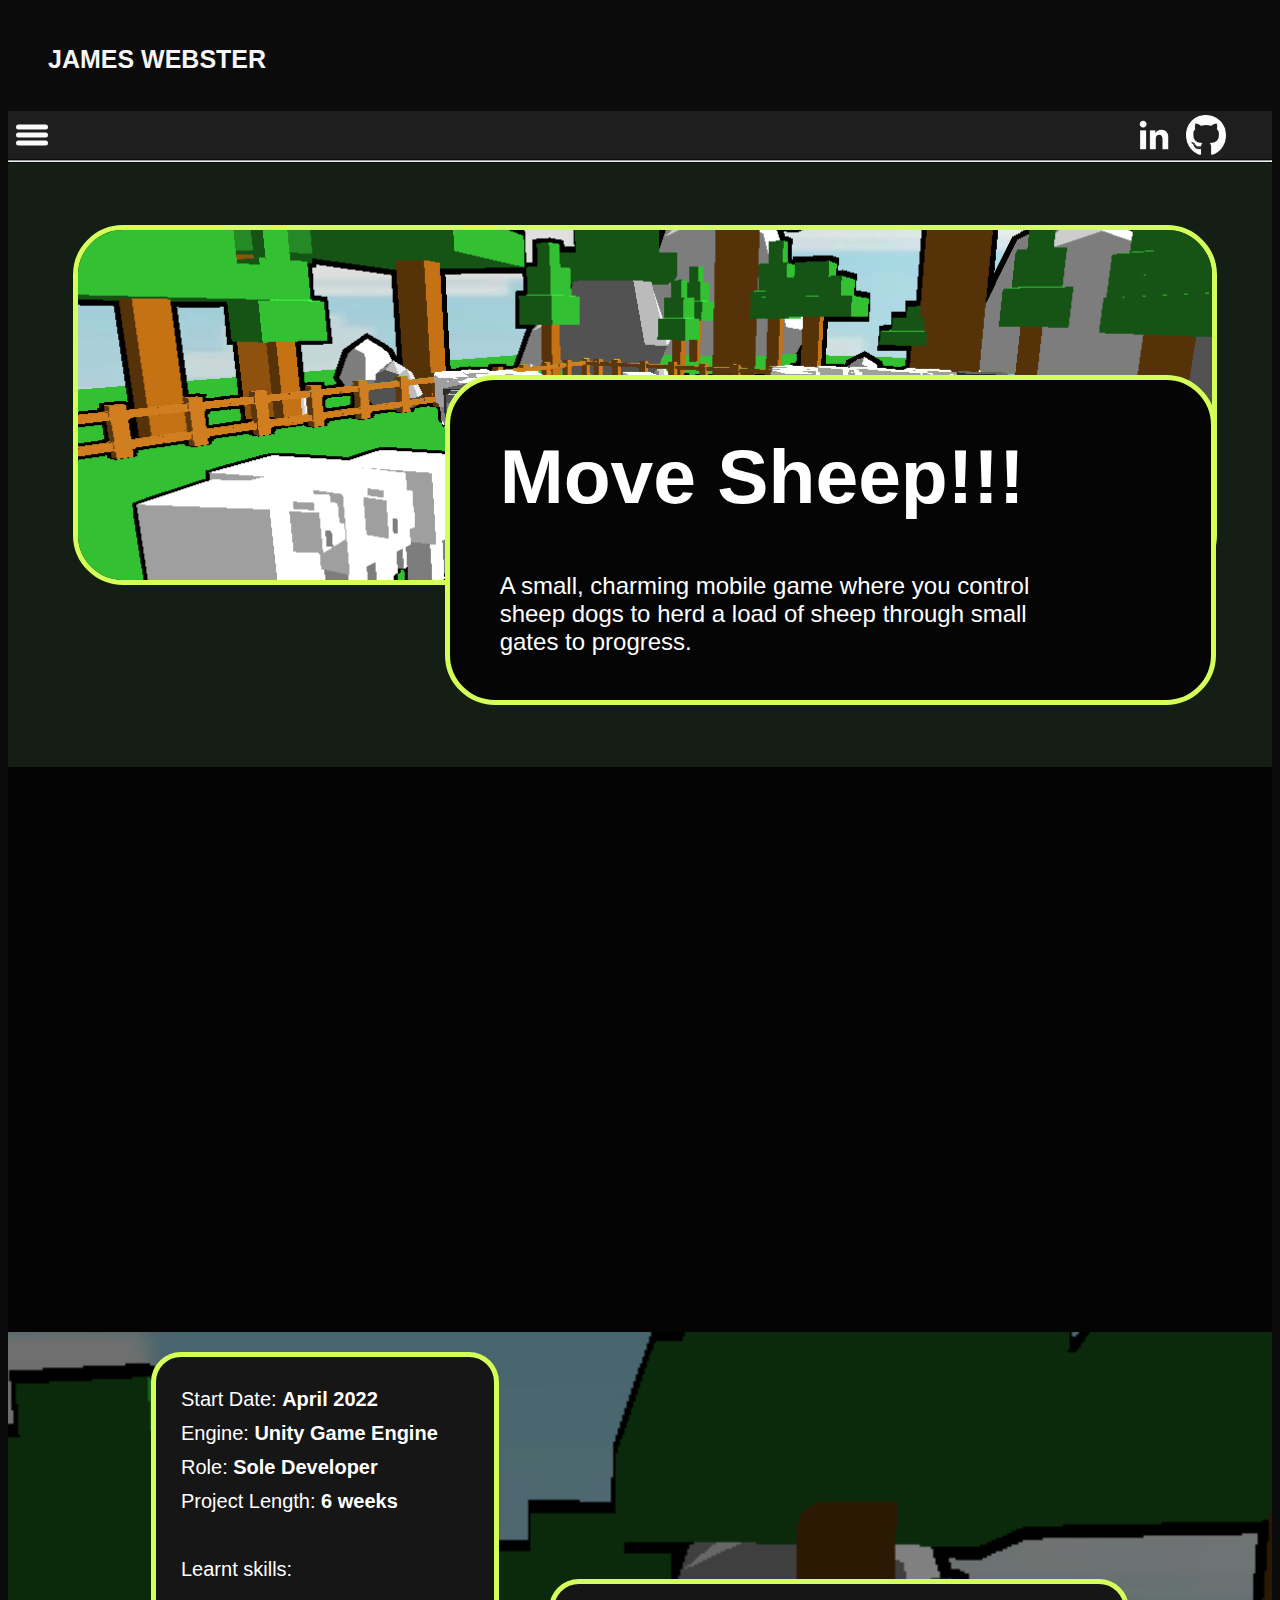
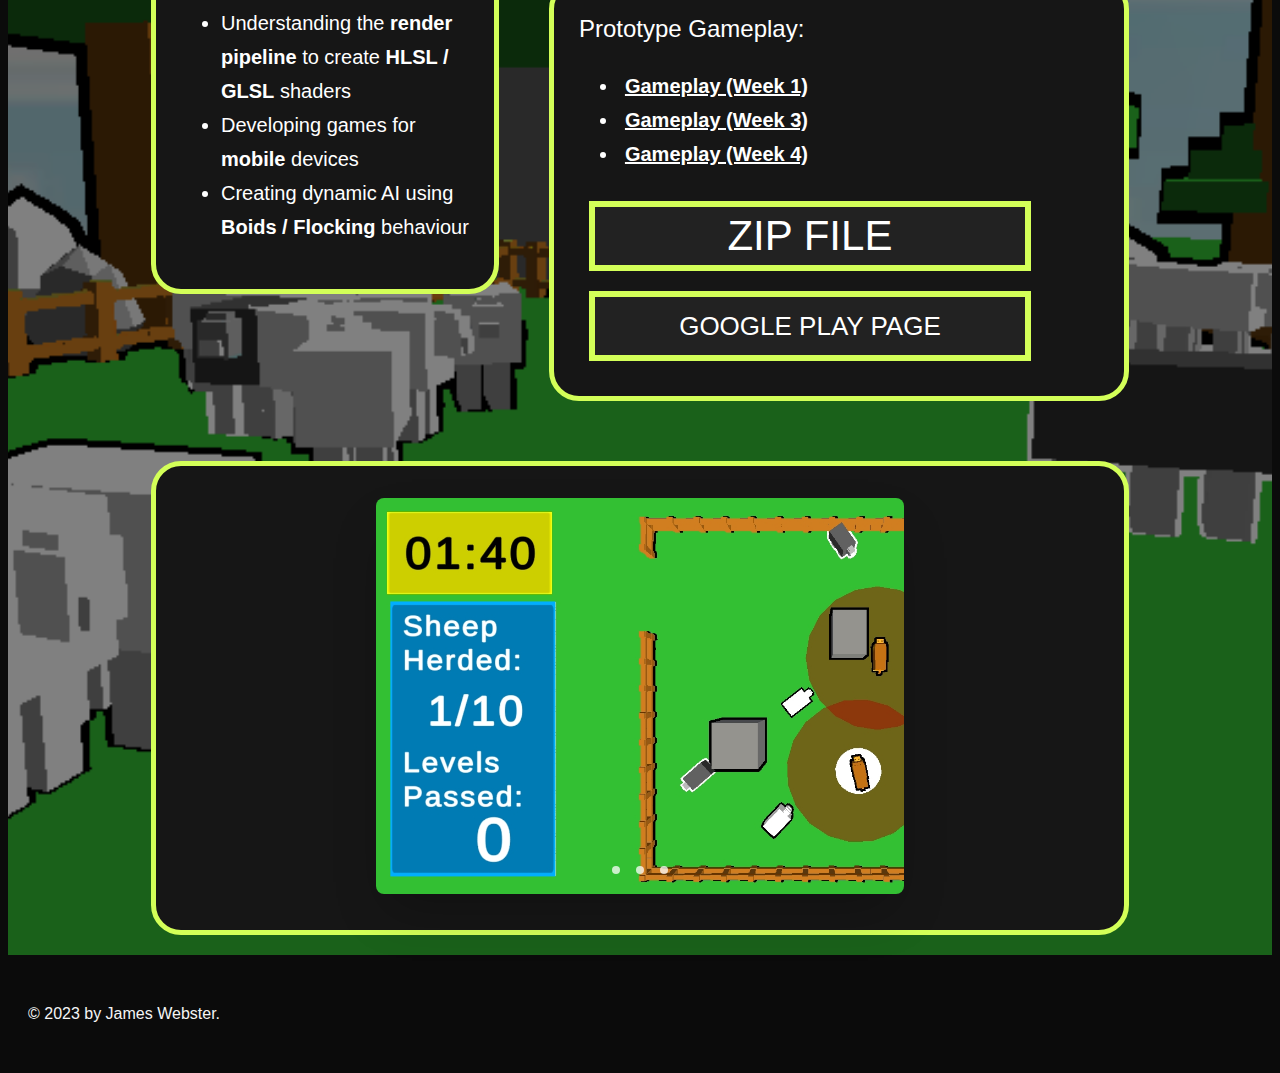
<file: portfolio/sheep.html>
<!DOCTYPE html>
<html lang="en">
<head>
    <meta charset="UTF-8">
    <meta name="viewport" content="width=device-width, initial-scale=1.0">
    <title>Move Sheep | Online Portfolio</title>
    <link rel="stylesheet" href="app.css">
</head>
<body>
    <header>
        <div style="height: 20px"></div>
        <h1 class="header-title">JAMES WEBSTER</h1>
        <div style="height: 20px"></div>
        <div style="display: flex; flex-direction: row; background-color: rgb(30, 30, 30);">
            <nav>
                <div class ="ham-menu">
                    <span></span>
                    <span></span>
                    <span></span>
                </div>
                
            </nav>
            <div class="off-screen-menu">
                <ul class="no-bullets">
                    <li><a href="index.html">Home</a></li>
                    <li><a href="riad.html">Rome In A Day</a></li>
                    <li><a href="avs.html">AVS</a></li>
                    <li><a href="murky.html">Murky</a></li>
                    <li><a href="diner.html">Dungeon Diner</a></li>
                    <li><a href="down.html">GET DOWN</a></li>
                    <li><a href="sheep.html"><u>Move Sheep</u></a></li>
                    <li><a href="pong.html">Pirate Pong</a></li>
                </ul>
            </div>
            <div class="navbar-links hide-text">
                <a  href="https://www.linkedin.com/in/james-webster-390a9423a/"><button class="navbar-button-img">
                    <img 
                    src="pngs/free/linked.png" 
                    alt="LinkedIn button"/>
                </button></a>
                <a href="https://github.com/JamesWebbDev"><button class="navbar-button-img">
                    <img 
                    src="pngs/free/github.png" 
                    alt="Github button"/>
                </button></a>
            </div>
        </div>
        <script>
            const hamMenu = document.querySelector('.ham-menu');

            const offScreenMenu = document.querySelector('.off-screen-menu');

            hamMenu.addEventListener('click', () => {
                hamMenu.classList.toggle('active')
                offScreenMenu.classList.toggle('active')
            })

        </script>
        <hr>
    </header>
    
    <main>
        <div class="container-main">
            <div 
            class="container banner-height" 
            style="background-color: rgb(20, 30, 20);">
                <section 
                class="flex-row template-header-box hide-banner"
                style="bottom: 60px;">
                    <div 
                    class="dim-max"
                    style="display: flex;">
                        <img 
                        class="border-basic"
                        style="flex: 1 0 100%; object-fit:cover; border-color: rgb(211, 255, 88);"
                        src="pngs/m_sheep/ms_6.PNG" 
                        alt="Main Image of GET DOWN!!!">
                    </div>
                </section>
                <section 
                class="flex-row template-header-box replace-banner">
                    <div class="dim-half-x hide-banner"></div>
                    <div 
                    class="width-max border-basic"
                    style="padding-bottom: 20px; background-color:rgb(5, 5, 5); border-color: rgb(211, 255, 88);">
                        <h1>Move Sheep!!!</h1>
                        <p>
                            A small, charming mobile game where you control sheep dogs to herd a load of sheep through small gates to progress. 
                        </p>
                    </div>
                </section>
            </div>
            <div class="container" style="background-color: rgb(4, 4, 4); padding-top: 20px; padding-bottom: 20px">
                <div class="vid-wrapper">
                    <iframe 
                    width="100%" 
                    height="100%" 
                    src="https://www.youtube.com/embed/-K9mkBRXW0k?si=teW6UTOtx7dyUBNE" 
                    title="YouTube video player" 
                    frameborder="0" 
                    allow="accelerometer; autoplay; clipboard-write; encrypted-media; gyroscope; picture-in-picture; web-share" 
                    allowfullscreen>
                    </iframe>
                </div>
            </div>
            <div 
            class="container"  
            style="position: relative; padding-top: 20px; padding-bottom: 20px;">
                <img 
                class="template-back-image dim-max"
                src="pngs/m_sheep/ms_6.PNG" 
                alt="Background Image of Template Game">
                <div 
                class="grid container-info-box">
                    <div 
                    class="container-info"
                    style="grid-area: a; border-color: rgb(211, 255, 88);">
                        Start Date: <b>April 2022</b><br>
                        Engine: <b>Unity Game Engine</b><br>
                        Role: <b>Sole Developer</b><br>
                        Project Length: <b>6 weeks</b><br>
                        <br>
                        Learnt skills: 
                        <ul>
                            <li>Understanding the <b>render pipeline</b> to create <b>HLSL / GLSL</b> shaders</li>
                            <li>Developing games for <b>mobile</b> devices</li>
                            <li>Creating dynamic AI using <b>Boids / Flocking</b> behaviour</li>
                        </ul>
                    </div>
                    <div 
                    class="container-info"
                    style="grid-area: b; border-color: rgb(211, 255, 88);">
                        <big>Prototype Gameplay:</big> 
                        <u><b>
                        <ul>
                            <li><a class="link-gameplay" href="https://youtu.be/OpVFSJHI89Q">
                                Gameplay (Week 1)
                            </a></li>
                            <li><a class="link-gameplay" href="https://youtu.be/iafiWC7yzoo">
                                Gameplay (Week 3)
                            </a></li>
                            <li><a class="link-gameplay" href="https://youtu.be/QTAXHUuCmiw">
                                Gameplay (Week 4)
                            </a></li>
                        </ul>
                        </b></u>
                        <button class="btn-info" style="border-color: rgb(211, 255, 88);"><a class="link-gameplay" href="MoveSheep_Prototype.zip">
                            ZIP FILE
                        </a></button>
                        <button class="btn-info" style="font-size: min(3vw, 26px); border-color: rgb(211, 255, 88);"><a class="link-gameplay" href="https://play.google.com/store/apps/details?id=com.LastStrawGames.MOVESHEEPAlpha">
                            GOOGLE PLAY PAGE
                        </a></button>
                    </div>
                    <section 
                    class="container-info slideshow" 
                    style="grid-area: c; border-color: rgb(211, 255, 88);">
                        <div class="slider-wrapper">
                            <div class="slider">
                                <img id="slide-1" src="pngs/m_sheep/ms_1.jpg" alt="Slideshow Move Sheep image 1"/>
                                <img id="slide-2" src="pngs/m_sheep/ms_2.jpg" alt="Slideshow Move Sheep image 2"/>
                                <img id="slide-3" src="pngs/m_sheep/ms_5.jpg" alt="Slideshow Move Sheep image 3"/>
                            </div>
                            <div class="slider-nav">
                                <a href="#slide-1"></a>
                                <a href="#slide-2"></a>
                                <a href="#slide-3"></a>
                            </div>
                        </div>
                    </section>
                </div>
                
            </div>
        </div>
    </main>
    
    <footer>
        <p class="footer-block">&copy; 2023 by James Webster.</p>
    </footer>
</body>
</html>
</file>
<file: portfolio/app.css>
@font-face {
    font-family: "Nanum";
    src: url('NanumGothicCoding-Regular.ttf');
    src: url('NanumGothicCoding-Regular.ttf') format('truetype');
    font-weight: normal;
    font-style: normal;
}

body {
    background-color: rgb(11, 11, 11);
    font-family: Arial, Helvetica, sans-serif;
}

hr {
    margin-block-start: 1px;
    margin-block-end: 1px;
}

.header-title {
    color: whitesmoke; 
    position: relative; 
    margin-left: 40px;
    font-size: 25px;
}

li {
    float: left;
}

li a {
    display: block;
    color: white;
    text-align: center;
    padding-left: 6px;
    padding-right: 6px;
    text-decoration: none;
    
}

li a:hover {
    background-color: #111111;
  }

nav {
    padding: .5rem;
    display: inline-flex;
    flex-direction: row;
    background-color: rgb(34, 37, 49);
}

ul.no-bullets {
    list-style-type: none;
    padding: 16px;
    margin: 0;
}


.off-screen-menu {
    background-color: rgb(32, 34, 40);
    width: 0px;
    position:relative;
    overflow: hidden;
    overflow-wrap:unset;
    display: flex;
    flex-direction: row;
    justify-content: flex-start;
    align-items: center;
    text-align: left;
    font-size: 0rem;
    font-weight: bold;
    color: whitesmoke;
    transition: 0.3s ease;
}

.off-screen-menu.active {
    width: 100%;
    font-size: min(3.2vw, 16px);
}

.ham-menu {
    height: 32px;
    width: 32px;
    margin-right: auto;
    position: relative;
}

nav {
    background-color: rgb(30, 30, 30);
}

nav:hover {

    background-color: #111111;
}

.ham-menu span {
    height: 5px;
    width: 100%;
    background-color: #fafafa;
    border-radius: 25px;
    position: absolute;
    top: 50%;
    left: 50%;
    transform: translate(-50%, -50%);
    transition: 0.3s ease;
}

.ham-menu span:nth-child(1) {
    top: 25%;
}

.ham-menu span:nth-child(3) {
    top: 75%;
}

.ham-menu.active span:nth-child(1) {
    top: 50%;
    transform: translate(-50%, -50%) rotate(-45deg);
    
}

.ham-menu.active span:nth-child(2) {
    opacity: 0;
}

.ham-menu.active span:nth-child(3) {
    top: 50%;
    transform: translate(-50%, -50%) rotate(45deg);
    
}

.navbar {

    position: relative;
    height: 60px;
    display: flex;
    flex-direction: row;
    align-items: center;

    color: white;
    background-color: rgb(22, 22, 22);
}

.navbar-pages {
    display: flex;
    flex-direction: row;
    justify-content: left;
    margin-left: 10px;
}

.navbar-links {
    display: flex;
    flex-direction: row;
    justify-content: center;
    align-items: center;
    margin-left: auto;
    margin-right: 40px;
}

.navbar-spacer {
    width: 200px;
    justify-content: center;
}

.navbar-button-text {

    display: flex;
    justify-content: center;
    align-items: center;
    margin-left: 15px;

    font-size: min(3vw, 16px);
    color: whitesmoke;
    background-color: rgb(22, 22, 22);
    border: 0px;

    text-decoration: none;
    
    cursor: pointer;
}

.navbar-button-img {

    display: flex;
    align-items: center;

    background: none;
    border: none;

    cursor: pointer;
}

.navbar-button-img:hover {

    background-color: #111111;
}

.navbar-button-img img {
    width: 40px;
    height: 40px;
}

.container-main {
    background-color: magenta;
    display: flex;
    flex-direction: column;
    justify-content: center;
}

.container {
    background-color: lightgray;
    padding: 2px;
    
    display: flex;
    flex-direction: column;
    justify-content: center;
    align-items: center;
}

.grid {
    margin-bottom: 20px;
    display:grid;
    height: 80%;
    width: 80%;

    grid-template-columns: repeat(2, 1fr);
}

.grid-element {
    position: relative;
    margin: 10px;
    width: 100%;
    max-width: 560px;
    min-height: 250px;

    border: 4px solid #100000;
    border-radius: 10px;
    background-color: darkslategray;

    display: grid;
    grid-template-areas: 
                    "a a b b"
                    "a a b b"
                    ". . c c"
}

.ele-left {
    justify-self: flex-end;
}
.ele-right {
    justify-self: flex-start;
}

.ele-image {

    grid-area: a;
    position: absolute;
    width: 90%;
    height: 90%;
    top: 10px;
    left: 10px;
    object-fit: cover;

    
    border: 2px solid #222222;
    border-radius: 5px;
}


.ele-button {
    grid-area: c;
    position: absolute;
    width: 75%;
    height: 60%;
    object-fit: cover;
    margin-right: 40px;

    justify-self: center;
    align-self: center;

    font-size: min(4vw, 30px);
    font-weight: bold;

    background-color: rgb(185, 255, 81);
    border-width: 2px;
    border-style: solid;
    border-radius: 10px;
    border-color: black;

    cursor: pointer;

    transition: background-color 0.2s, 
                color 0.2s, 
                border-color 0.2s,
                border-width 0.1s;
}

.ele-button:hover {

    color: rgb(185, 255, 81);
    background-color: black;
    border-color: rgb(185, 255, 81);
    border-width: 1px;
}


.link-button-page {
    
    text-decoration: none;
}

.ele-desc {
    grid-area: b;
    position: absolute;
    width: 75%;
    height: 80%;
    object-fit: cover;
    font-family:Arial, Helvetica, sans-serif;

    justify-self: center;
    align-self: center;

    color:whitesmoke;
    font-size: 10px;
}

.ele-para {
    font-family: Helvetica, Arial, sans-serif;
    font-size: min(3vw, 22px);
}

.ele-header {
    margin-top: 4px;

    font-size: min(3.5vw, 26px);
    font-weight: bold;
}

.container-title {

    font-size: min(10vw, 70px);
    font-weight: bold;
    margin: 0 auto;
    margin-top: 50px;
    margin-bottom: 20px;

    color: whitesmoke;
}

.container-title-sub {

    margin-bottom: 60px;

    font-size: 23px;
    color: rgb(200, 200, 200);
    font-style: italic;
    font-family: "Nanum";
    
}

.container-blocks {

    display: flex;
    flex-direction: row;

    justify-content: center;
    margin-bottom: 50px;

    background-color: magenta;
}

.block {
    display: flex;
    flex-direction: column;
    justify-content: center;

    height: 300px;
}

.block-container {

    justify-content: center;
    align-items: center;
    
    height: 100%;
    display:flex;
}

.block-img {

    display: block;

    padding: 20px;

    width: 150px;
    height: 150px;
}

.block-txt {
    align-items: start;

    width: 80%;
    height: 75px;

    margin-left: 10px;
    margin-right: 10px;

    color: white;
    font-size: 19px;
    font-style: italic;
    font-kerning: none;
    font-weight: lighter;
    font-family: "fonts/Nanum/NanumGothicCoding-Regular";

    inline-size: 270px;
    overflow-wrap: break-word;
    word-break: break-all;
}

/* TEMPLATE CSS */

.border-basic {

    border: 5px solid green;
    border-radius: 50px;
}

.template-header-box {

    position: relative;

    width: 90%; 
    height: 360px;
}

.template-header-box h1 {

    font-size: min(6vw, 80px);
    text-align: left;

    margin-left: 50px;

    color: white;
}

.template-header-box p {

    font-size: min(4vw, 24px);
    text-align: left;

    margin-left: 50px;
    margin-right: 150px;

    color: white;
}

.template-back-image {

    position: absolute;
    
    flex: 1 0 100%;
    object-fit: cover;

    filter: brightness(50%);
}

.vid-wrapper {
    width: 900px;
    height: 525px;
}

.container-info-box {
    position: relative;
    margin: 0px;

    grid-template-areas: 
                    "a a . ."
                    "a a b b"
                    "a a b b"
                    ". . b b"
                    "c c c c"
                    "c c c c";

    grid-template-columns: 1fr; /* 1 column */
    gap: 20px;

    justify-content: center;
    align-items: center;
}

.grid-element {
    position: relative;
    margin: 10px;
    width: 100%;
    max-width: 560px;
    min-height: 250px;

    border: 4px solid #100000;
    border-radius: 10px;
    background-color: darkslategray;

    display: grid;
    grid-template-areas: 
                    "a a b b"
                    "a a b b"
                    ". . c c"
}

.container-info {

    position: relative;
    margin-right: 15px;
    margin-left: 15px;
    
    font-size: min(2vw, 20px);
    padding: 25px;
    line-height: 1.7;
    color: white;
    background-color: rgb(22, 22, 22);

    border: 5px solid green;
    border-radius: 30px;
}

.container-info li {
    float: none;
}

.container-info li a {
    display: block;
    text-align:start;
    
}

.link-gameplay {

    color: white;
    text-decoration: none;
}



.flex-column {
    display: flex;
    flex-direction: column;

    justify-content: center;
    align-items: center;
}

.flex-row {
    display: flex;
    flex-direction: row;

    justify-content: center;
    align-items: center;
}

.dim-max {
    width: 100%;
    height: 100%;
}

.dim-half-x {
    width: 50%;
    height: 100%;
}

.width-max {
    width: 100%;
}

.btn-info {

    margin: 10px;
    width: 85%;
    height: 70px;

    font-size: min(4vw, 42px);

    color: whitesmoke;
    background-color: #222222;
    border: 6px solid green;

    cursor: pointer;

    transition: background-color 0.2s, 
                color 0.2s, 
                border-color 0.2s,
                width 0.1s,
                height 0.1s;
}

.btn-info:hover {

    color: white;
    background-color: rgb(10, 10, 10);
    border-color: rgb(185, 255, 81);

    width: 90%;
    height: 80px;
}

.slideshow {
    position: relative;
    padding: 2rem;
    height: 400px;
}

.slider-wrapper {
    position: relative;
    max-width: 33rem;
    margin: 0 auto;
}

.slider {
    display: flex;
    aspect-ratio: 4 / 3;
    overflow-x: hidden;
    scroll-snap-type: x mandatory;
    scroll-behavior: smooth;
    box-shadow: 0 1.5rem 3rem -0.75rem hsla(0, 0%, 0%, 0.25);
    border-radius: 0.5rem;
}

.slider img {
    flex: 1 0 100%;
    scroll-snap-align: start;
    object-fit: cover;
}

.slider-nav {
    display: flex;
    column-gap: 1rem;
    position: absolute;
    bottom: 1.25rem;
    left: 50%;
    transform: translateX(-50%);
    z-index: 1;
}

.slider-nav a {
    width: 0.5rem;
    height: 0.5rem;
    border-radius: 50%;
    background-color: #fff;
    opacity: 0.75;
    transition: opacity ease 250ms;
}

.slider-nav a:hover {
    opacity: 1;
}

.footer-block {

    margin-top: 50px;
    margin-bottom: 50px;
    margin-left: 70px;

    margin-left: 20px;

    color: whitesmoke;
}


/* Media query to change to 1x4 layout on narrower screens */
@media (max-width: 1380px) {
    .grid {
        grid-template-columns: 1fr; /* 1 column */
    }
    .ele-left {
        justify-self: center;
    }
    .ele-right {
        justify-self: center;
    }
}

@media (max-width: 960px) {
    .container-blocks {
        flex-direction: column;
    }
}

@media (max-width: 1200px) {

    .vid-wrapper {
        width: 540px;
        height: 315px;
    }

    .container-info-box {
        grid-template-areas: 
                    "a"
                    "b"
                    "c";
    }

    .container-info {

        max-height: 600px;

        padding: 18px;
    }

    .slider-wrapper {
        max-width: 17rem;
    }

    .slideshow {
        height: inherit;
    }
}

@media (max-width: 690px) {
    .slider-wrapper {
        max-width: 13rem;
    }

    .vid-wrapper {
        width: 270px;
        height: 157px;
    }
}

.hide-text {
    display: inherit;
}

@media (max-width: 480px) {
    
    .navbar-links {
        margin-right: 15px;
    }

    .navbar-button-img img {
        width: 24px;
        height: 24px;
    }
}

@media (max-width: 320px) {
    
    .hide-text {
        display:none;
    }
}

.hide-banner {
    display:inherit;
}

.replace-banner {
    position: absolute; top: 360px; 
}

.banner-height {
    height: 600px;
}

@media (max-width: 690px) {
    .hide-banner {
        display: none;
    }

    .replace-banner {
        top: 0px;
        bottom: 60px;
        position: relative;
    }

    .template-header-box {
        height: 100%;
    }

    .template-header-box p {
        margin-right: 50px;
    }

    .banner-height {
        height: 100%;
    }
}
</file>
